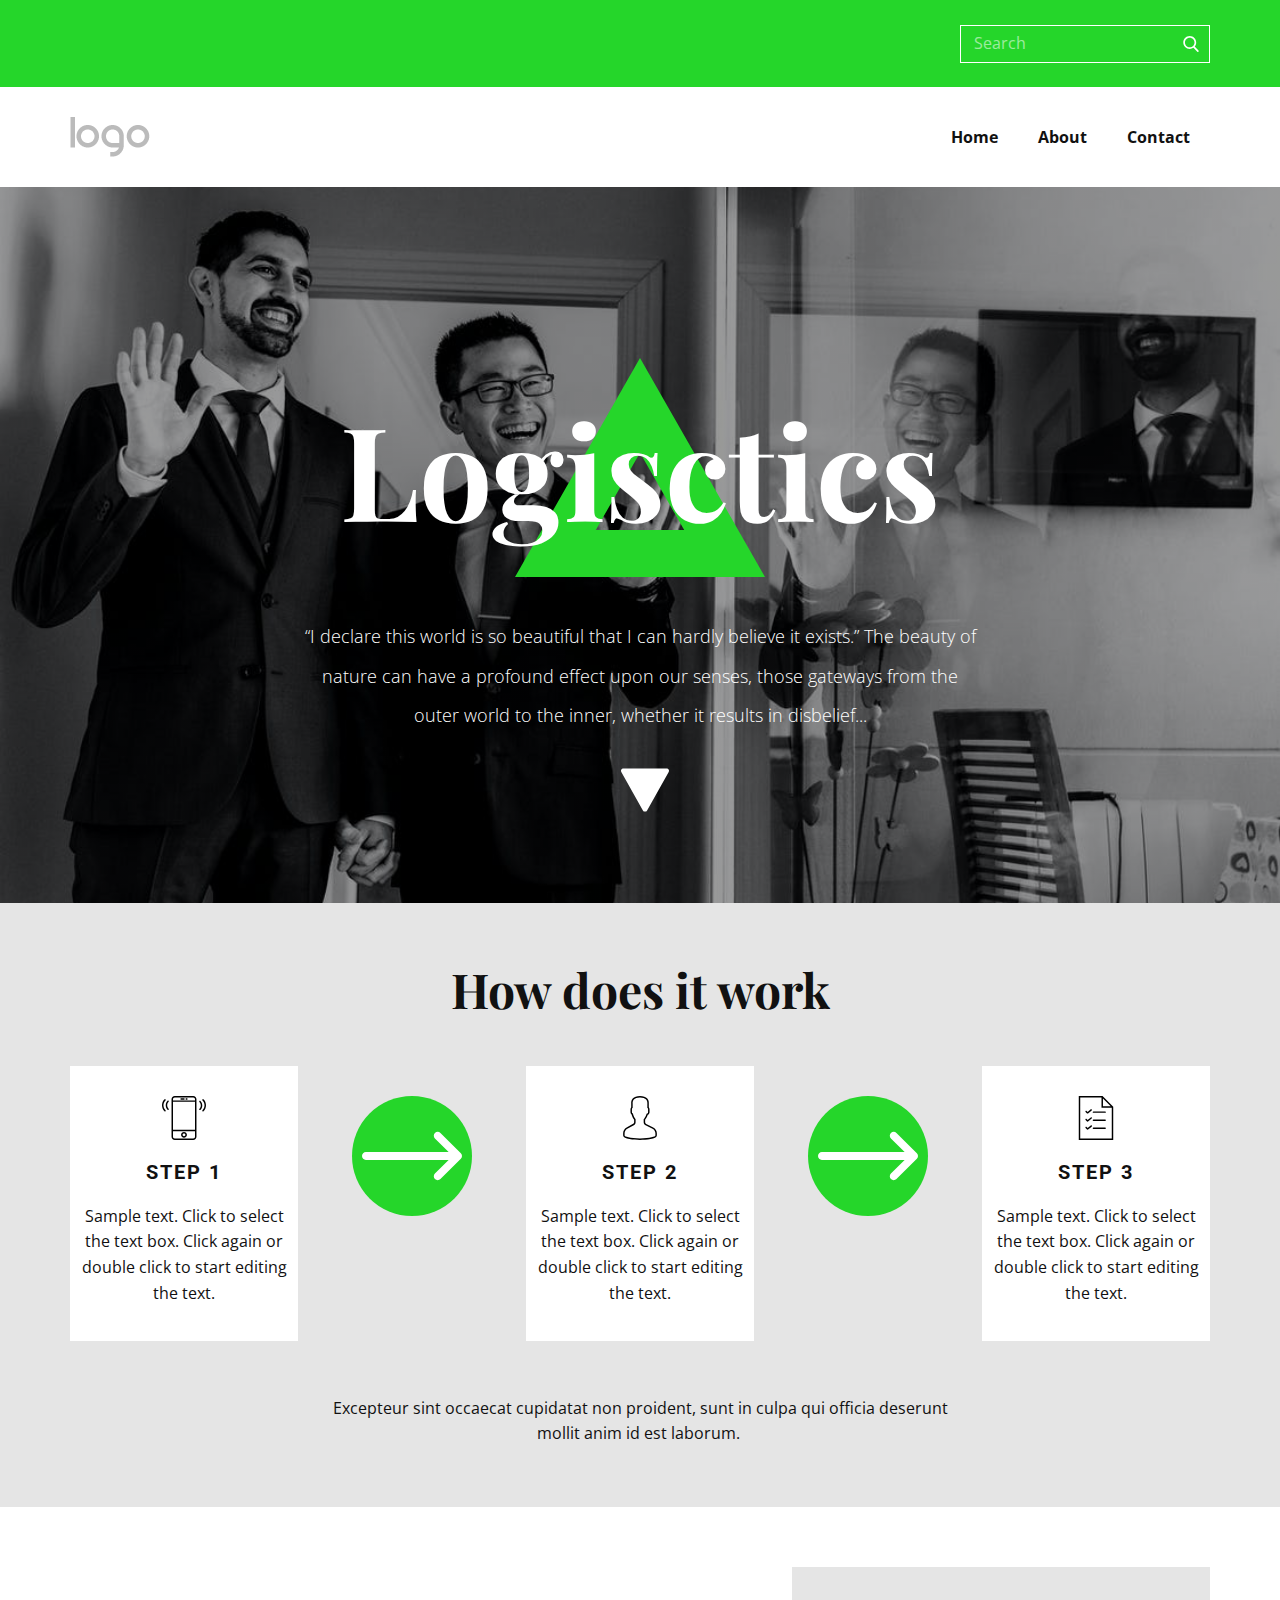
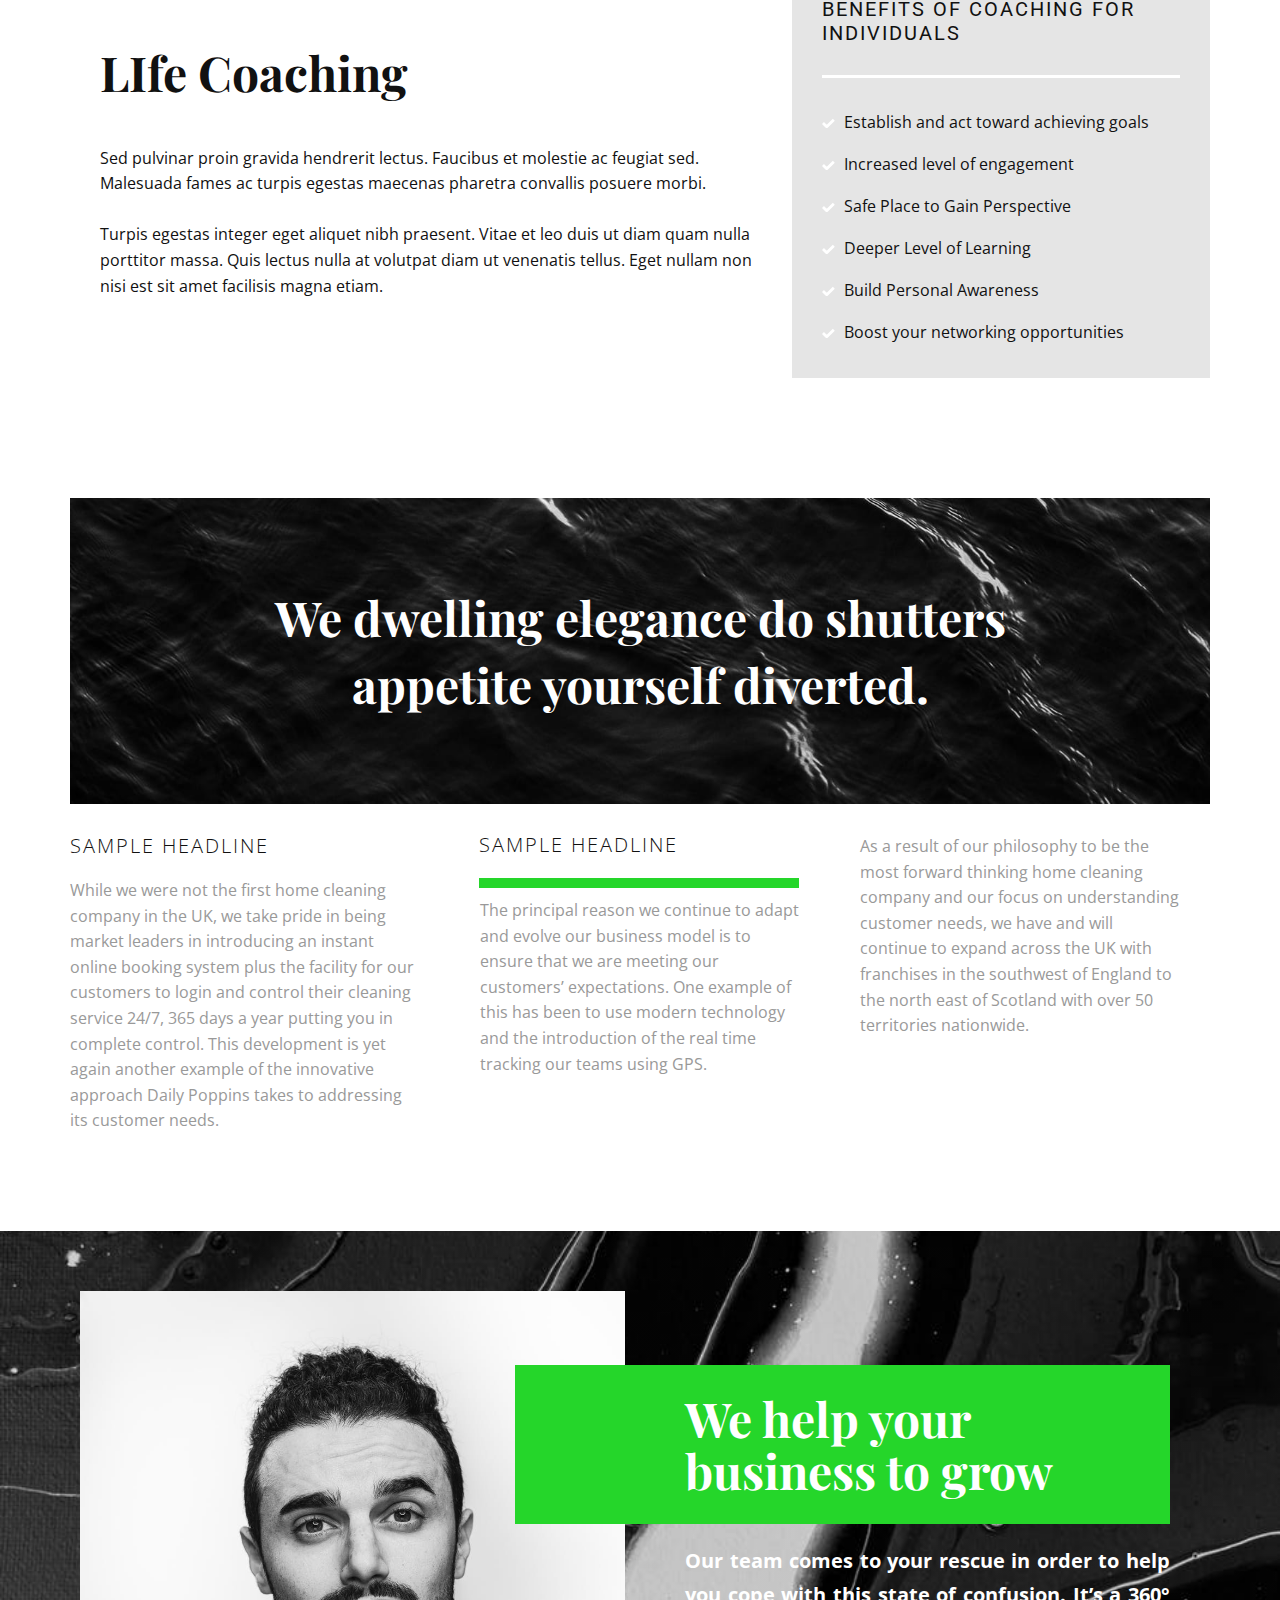
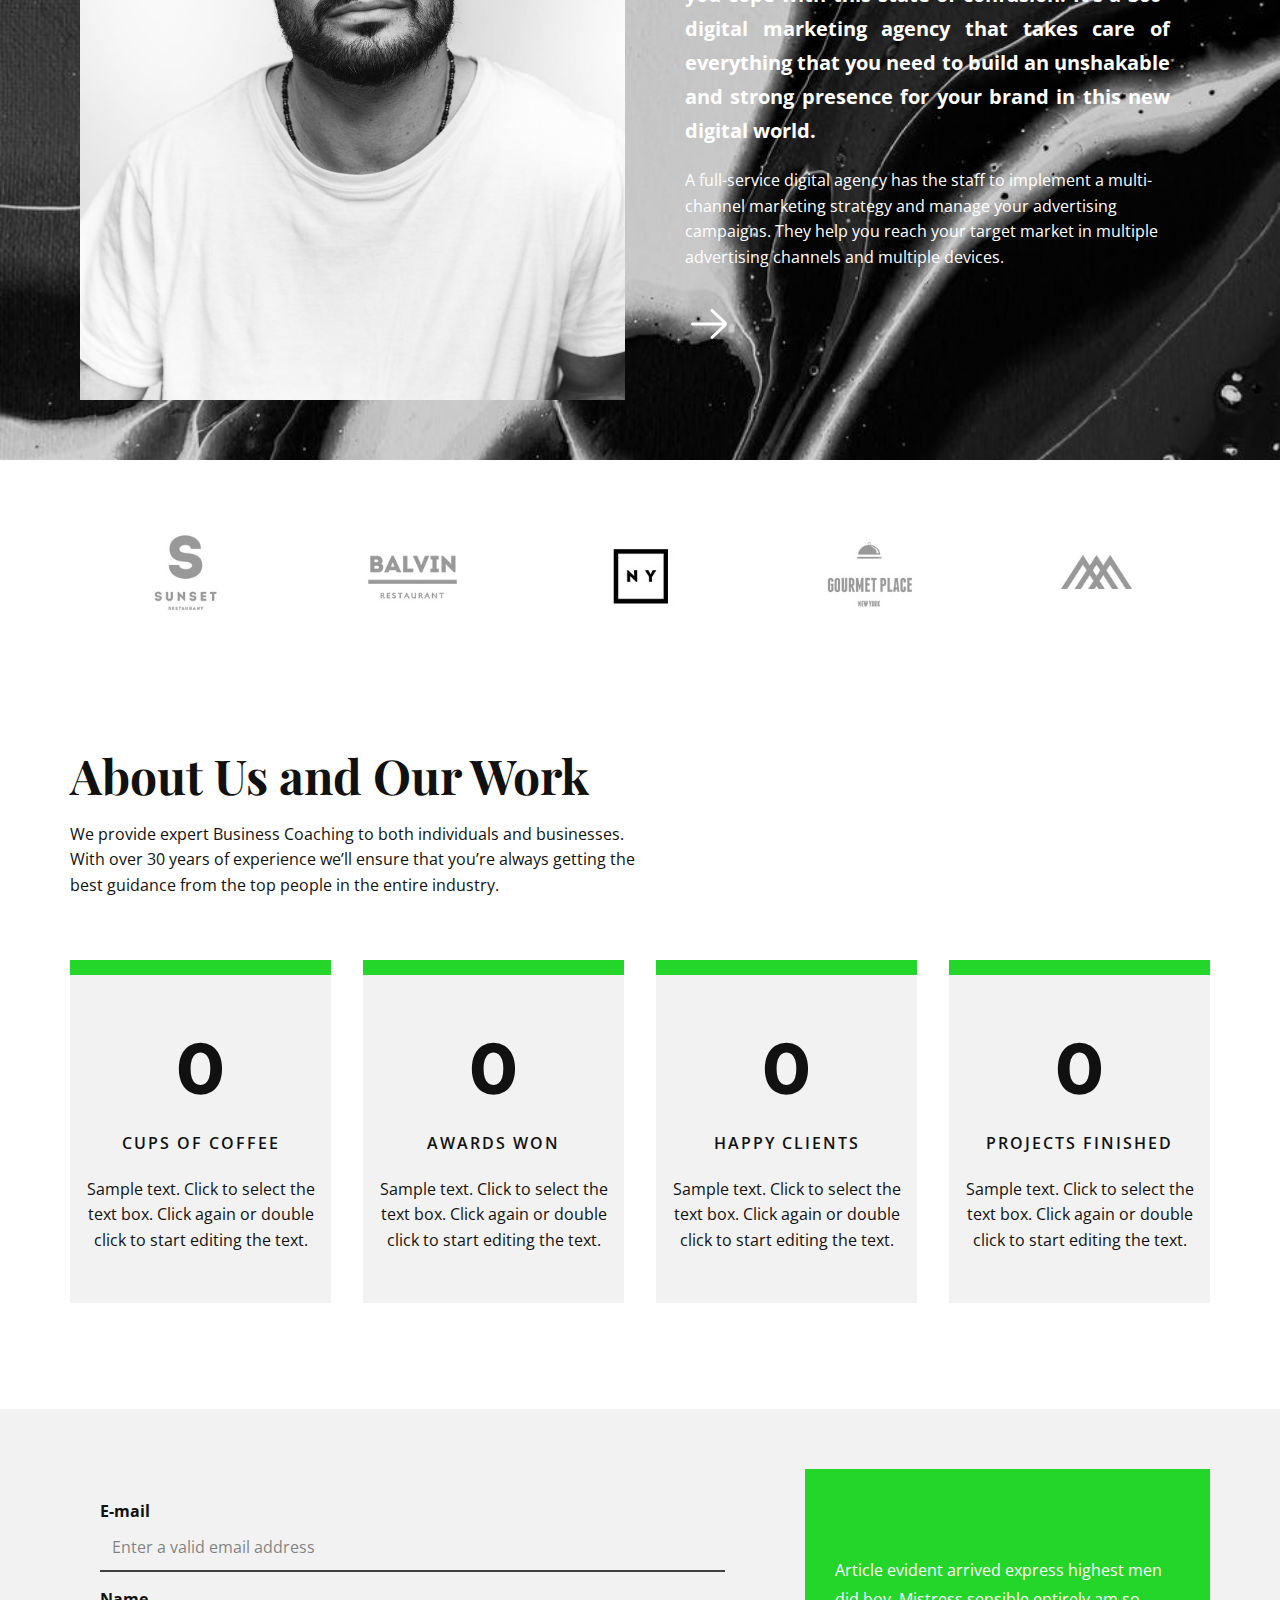
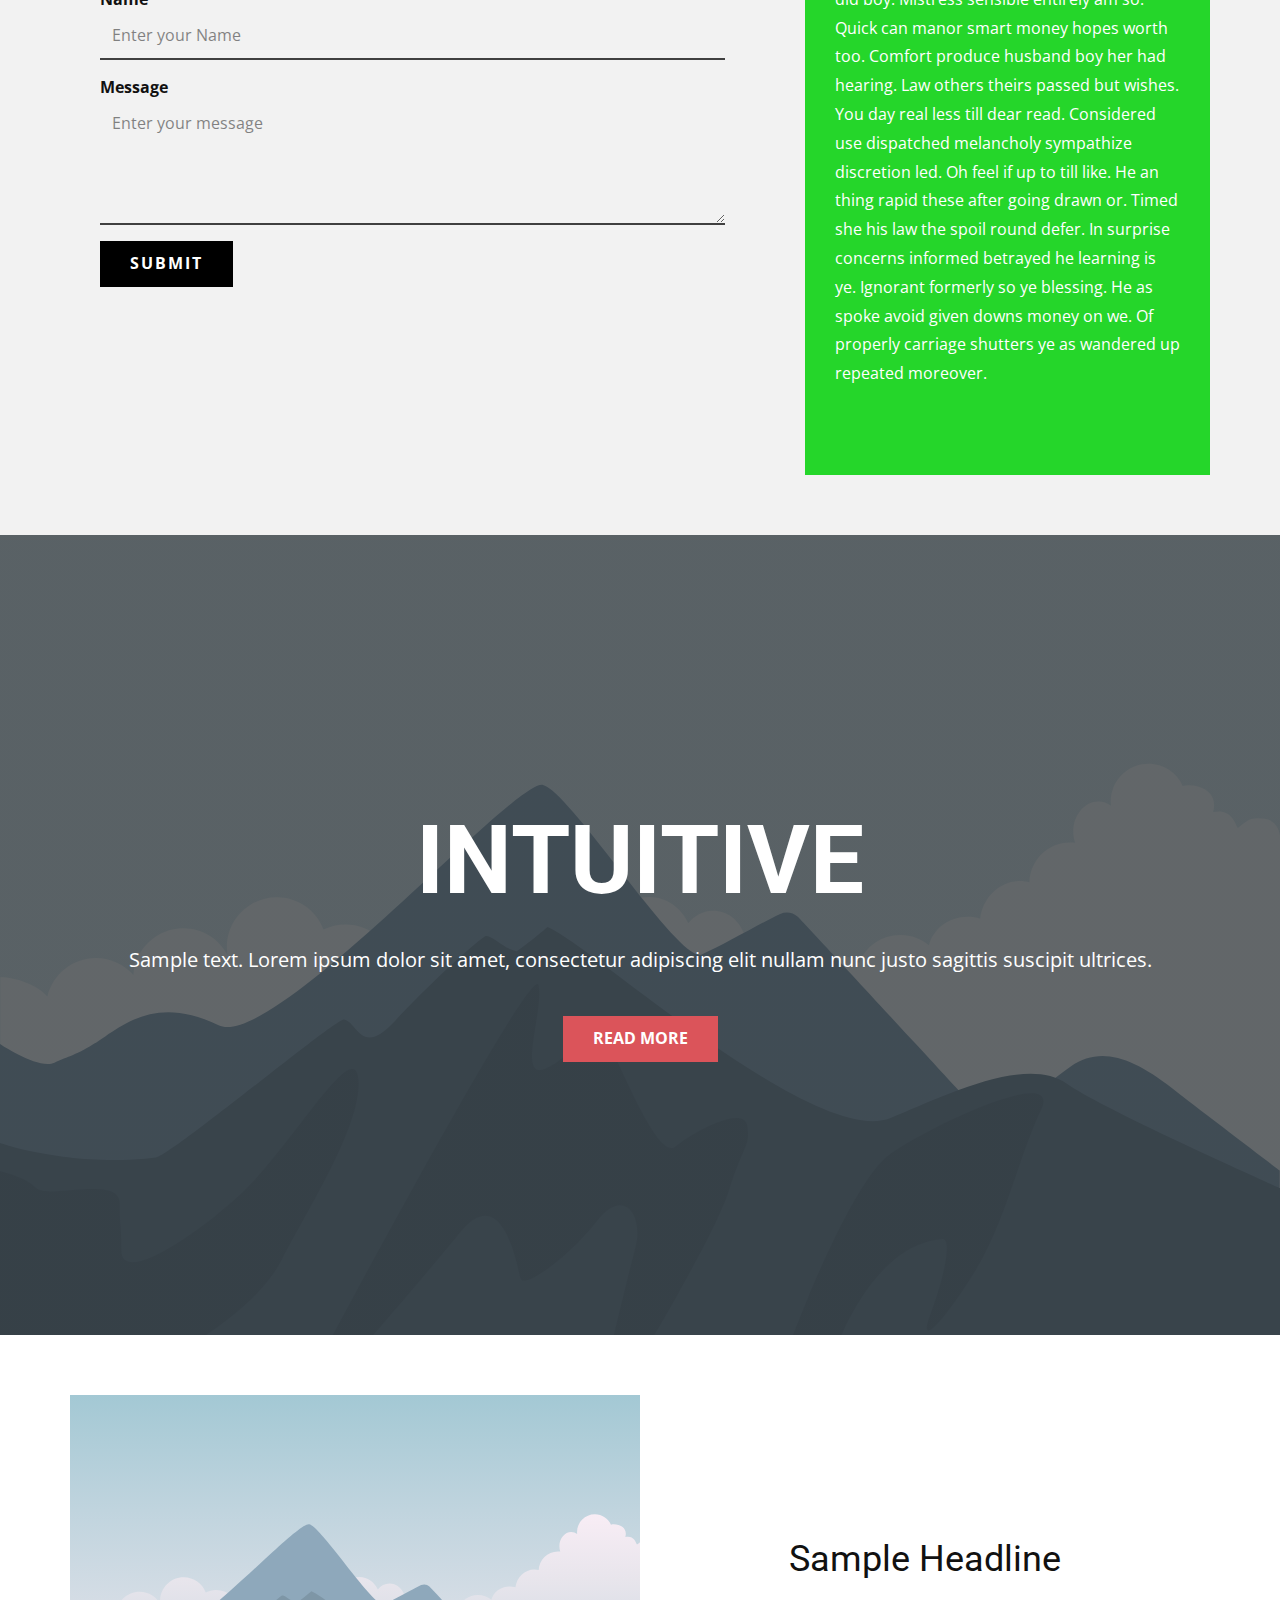
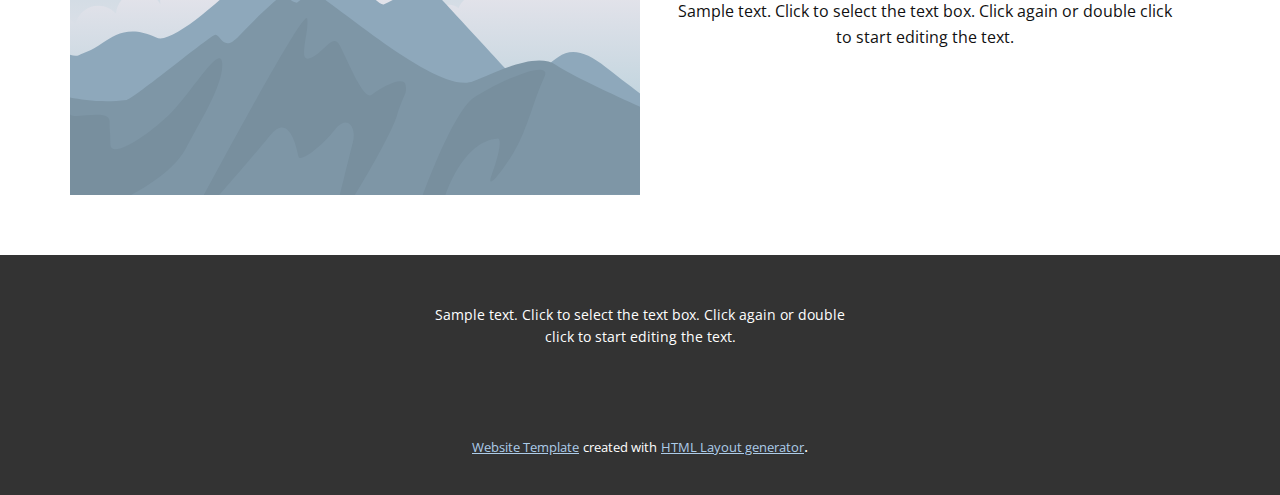
<file: index.html>
<!DOCTYPE html>
<html style="font-size: 16px;">
  <head>
    <meta name="viewport" content="width=device-width, initial-scale=1.0">
    <meta charset="utf-8">
    <meta name="keywords" content="How does it work, LIfe Coaching, We help your business to grow, About Us and Our Work">
    <meta name="description" content="">
    <meta name="page_type" content="np-template-header-footer-from-plugin">
    <title>Home 1</title>
    <link rel="stylesheet" href="nicepage.css" media="screen">
<link rel="stylesheet" href="Home-1.css" media="screen">
    <script class="u-script" type="text/javascript" src="jquery-1.9.1.min.js" defer=""></script>
    <script class="u-script" type="text/javascript" src="nicepage.js" defer=""></script>
    <meta name="generator" content="Nicepage 3.18.3, nicepage.com">
    <link id="u-theme-google-font" rel="stylesheet" href="https://fonts.googleapis.com/css?family=Roboto:100,100i,300,300i,400,400i,500,500i,700,700i,900,900i|Open+Sans:300,300i,400,400i,600,600i,700,700i,800,800i">
    <link id="u-page-google-font" rel="stylesheet" href="https://fonts.googleapis.com/css?family=Playfair+Display:400,400i,500,500i,600,600i,700,700i,800,800i,900,900i|Montserrat:100,100i,200,200i,300,300i,400,400i,500,500i,600,600i,700,700i,800,800i,900,900i">
    
    
    
    
    
    
    
    
    
    
    
    <script type="application/ld+json">{
		"@context": "http://schema.org",
		"@type": "Organization",
		"name": "",
		"logo": "images/default-logo.png"
}</script>
    <meta name="theme-color" content="#478ac9">
    <meta property="og:title" content="Home 1">
    <meta property="og:type" content="website">
  </head>
  <body data-home-page="https://website478173.nicepage.io/Home-1.html?version=05efbfa4-ca05-4567-aafb-0335af1357b2" data-home-page-title="Home 1" class="u-body"><header class="u-align-left u-clearfix u-header u-section-row-container" id="sec-397b"><div class="u-section-rows">
        <div class="u-palette-4-base u-section-row u-section-row-1" id="sec-46aa">
          <div class="u-clearfix u-sheet u-sheet-1">
            <div class="u-social-icons u-spacing-10 u-social-icons-1"></div>
            <form action="#" method="get" class="u-border-1 u-border-white u-expanded-width-xs u-search u-search-right u-search-1">
              <button class="u-search-button" type="submit">
                <span class="u-search-icon u-spacing-10">
                  <svg class="u-svg-link" preserveAspectRatio="xMidYMin slice" viewBox="0 0 56.966 56.966" style=""><use xmlns:xlink="http://www.w3.org/1999/xlink" xlink:href="#svg-9dab"></use></svg>
                  <svg xmlns="http://www.w3.org/2000/svg" xmlns:xlink="http://www.w3.org/1999/xlink" version="1.1" id="svg-9dab" x="0px" y="0px" viewBox="0 0 56.966 56.966" style="enable-background:new 0 0 56.966 56.966;" xml:space="preserve" class="u-svg-content"><path d="M55.146,51.887L41.588,37.786c3.486-4.144,5.396-9.358,5.396-14.786c0-12.682-10.318-23-23-23s-23,10.318-23,23  s10.318,23,23,23c4.761,0,9.298-1.436,13.177-4.162l13.661,14.208c0.571,0.593,1.339,0.92,2.162,0.92  c0.779,0,1.518-0.297,2.079-0.837C56.255,54.982,56.293,53.08,55.146,51.887z M23.984,6c9.374,0,17,7.626,17,17s-7.626,17-17,17  s-17-7.626-17-17S14.61,6,23.984,6z"></path><g></g><g></g><g></g><g></g><g></g><g></g><g></g><g></g><g></g><g></g><g></g><g></g><g></g><g></g><g></g></svg>
                </span>
              </button>
              <input class="u-search-input" type="search" name="search" value="" placeholder="Search">
            </form>
          </div>
          
          
          
          
          
        </div>
        <div class="u-section-row u-section-row-2" id="sec-37e8">
          <div class="u-clearfix u-sheet u-sheet-2">
            <a href="https://nicepage.com" class="u-image u-logo u-image-1" data-image-width="80" data-image-height="40">
              <img src="images/default-logo.png" class="u-logo-image u-logo-image-1" data-image-width="80">
            </a>
            <nav data-position="" class="u-menu u-menu-dropdown u-offcanvas u-menu-1">
              <div class="menu-collapse" style="font-size: 1rem; letter-spacing: 0px; font-weight: 700;">
                <a class="u-button-style u-custom-active-border-color u-custom-border u-custom-border-color u-custom-borders u-custom-hover-border-color u-custom-left-right-menu-spacing u-custom-padding-bottom u-custom-text-active-color u-custom-text-color u-custom-text-hover-color u-custom-top-bottom-menu-spacing u-nav-link" href="#" style="padding: 2px 0px; font-size: calc(1em + 4px);">
                  <svg><use xlink:href="#menu-hamburger"></use></svg>
                  <svg version="1.1" xmlns="http://www.w3.org/2000/svg" xmlns:xlink="http://www.w3.org/1999/xlink"><defs><symbol id="menu-hamburger" viewBox="0 0 16 16" style="width: 16px; height: 16px;"><rect y="1" width="16" height="2"></rect><rect y="7" width="16" height="2"></rect><rect y="13" width="16" height="2"></rect>
</symbol>
</defs></svg>
                </a>
              </div>
              <div class="u-custom-menu u-nav-container">
                <ul class="u-nav u-unstyled u-nav-1"><li class="u-nav-item"><a class="u-button-style u-nav-link u-text-active-palette-4-base u-text-hover-palette-4-dark-1" href="Home.html" style="padding: 10px 20px;">Home</a>
</li><li class="u-nav-item"><a class="u-button-style u-nav-link u-text-active-palette-4-base u-text-hover-palette-4-dark-1" href="About.html" style="padding: 10px 20px;">About</a>
</li><li class="u-nav-item"><a class="u-button-style u-nav-link u-text-active-palette-4-base u-text-hover-palette-4-dark-1" href="Contact.html" style="padding: 10px 20px;">Contact</a>
</li></ul>
              </div>
              <div class="u-custom-menu u-nav-container-collapse">
                <div class="u-black u-container-style u-inner-container-layout u-opacity u-opacity-95 u-sidenav">
                  <div class="u-sidenav-overflow">
                    <div class="u-menu-close"></div>
                    <ul class="u-align-center u-nav u-popupmenu-items u-unstyled u-nav-2"><li class="u-nav-item"><a class="u-button-style u-nav-link" href="Home.html">Home</a>
</li><li class="u-nav-item"><a class="u-button-style u-nav-link" href="About.html">About</a>
</li><li class="u-nav-item"><a class="u-button-style u-nav-link" href="Contact.html">Contact</a>
</li></ul>
                  </div>
                </div>
                <div class="u-black u-menu-overlay u-opacity u-opacity-70"></div>
              </div>
            </nav>
          </div>
          
          
          
          
          
        </div>
      </div></header>
    <section class="u-align-center u-clearfix u-image u-shading u-section-1" id="carousel_401d" data-image-width="1123" data-image-height="750">
      <div class="u-clearfix u-sheet u-valign-middle-lg u-valign-middle-md u-valign-middle-sm u-valign-middle-xs u-sheet-1">
        <div class="u-shape u-shape-svg u-text-palette-4-base u-shape-1">
          <svg class="u-svg-link" preserveAspectRatio="none" viewBox="0 0 160 140" style=""><use xlink:href="#svg-c6e8"></use></svg>
          <svg class="u-svg-content" viewBox="0 0 160 140" x="0px" y="0px" id="svg-c6e8"><path d="M80,60.5l28.3,49.5H51.7L80,60.5 M80,0L0,140h160L80,0L80,0z"></path></svg>
        </div>
        <h3 class="u-custom-font u-font-playfair-display u-text u-text-body-alt-color u-text-1">Logisctics</h3>
        <p class="u-text u-text-body-alt-color u-text-2">“I declare this world is so beautiful that I can hardly believe it exists.” The beauty of nature can have a profound effect upon our senses, those gateways from the outer world to the inner, whether it results in
                                            disbelief...<br>
        </p>
        <div class="u-rotation-parent u-rotation-parent-1"><span class="u-icon u-icon-circle u-rotate-90 u-text-white u-icon-1"><svg class="u-svg-link" preserveAspectRatio="xMidYMin slice" viewBox="0 0 320.001 320.001" style=""><use xlink:href="#svg-dc88"></use></svg><svg class="u-svg-content" viewBox="0 0 320.001 320.001" id="svg-dc88"><path d="m295.84 146.049-256-144c-4.96-2.784-11.008-2.72-15.904.128-4.928 2.88-7.936 8.128-7.936 13.824v288c0 5.696 3.008 10.944 7.936 13.824 2.496 1.44 5.28 2.176 8.064 2.176 2.688 0 5.408-.672 7.84-2.048l256-144c5.024-2.848 8.16-8.16 8.16-13.952s-3.136-11.104-8.16-13.952z"></path></svg></span>
        </div>
      </div>
    </section>
    <section class="u-align-center u-clearfix u-grey-10 u-section-2" id="carousel_a94a">
      <div class="u-clearfix u-sheet u-sheet-1">
        <h2 class="u-custom-font u-font-playfair-display u-text u-text-1">How does it work</h2>
        <div class="u-clearfix u-expanded-width u-layout-wrap u-layout-wrap-1">
          <div class="u-layout">
            <div class="u-layout-row">
              <div class="u-container-style u-layout-cell u-size-12 u-white u-layout-cell-1">
                <div class="u-container-layout u-valign-top u-container-layout-1"><span class="u-align-center u-icon u-icon-circle u-text-black u-icon-1"><svg class="u-svg-link" preserveAspectRatio="xMidYMin slice" viewBox="0 0 60 60" style=""><use xlink:href="#svg-95f5"></use></svg><svg class="u-svg-content" viewBox="0 0 60 60" x="0px" y="0px" id="svg-95f5" style="enable-background:new 0 0 60 60;"><g><path d="M42.595,0H17.405C14.977,0,13,1.977,13,4.405v51.189C13,58.023,14.977,60,17.405,60h25.189C45.023,60,47,58.023,47,55.595
		V4.405C47,1.977,45.023,0,42.595,0z M15,8h30v38H15V8z M17.405,2h25.189C43.921,2,45,3.079,45,4.405V6H15V4.405
		C15,3.079,16.079,2,17.405,2z M42.595,58H17.405C16.079,58,15,56.921,15,55.595V48h30v7.595C45,56.921,43.921,58,42.595,58z"></path><path d="M30,49c-2.206,0-4,1.794-4,4s1.794,4,4,4s4-1.794,4-4S32.206,49,30,49z M30,55c-1.103,0-2-0.897-2-2s0.897-2,2-2
		s2,0.897,2,2S31.103,55,30,55z"></path><path d="M26,5h4c0.553,0,1-0.447,1-1s-0.447-1-1-1h-4c-0.553,0-1,0.447-1,1S25.447,5,26,5z"></path><path d="M33,5h1c0.553,0,1-0.447,1-1s-0.447-1-1-1h-1c-0.553,0-1,0.447-1,1S32.447,5,33,5z"></path><path d="M56.612,4.569c-0.391-0.391-1.023-0.391-1.414,0s-0.391,1.023,0,1.414c3.736,3.736,3.736,9.815,0,13.552
		c-0.391,0.391-0.391,1.023,0,1.414c0.195,0.195,0.451,0.293,0.707,0.293s0.512-0.098,0.707-0.293
		C61.128,16.434,61.128,9.085,56.612,4.569z"></path><path d="M52.401,6.845c-0.391-0.391-1.023-0.391-1.414,0s-0.391,1.023,0,1.414c1.237,1.237,1.918,2.885,1.918,4.639
		s-0.681,3.401-1.918,4.638c-0.391,0.391-0.391,1.023,0,1.414c0.195,0.195,0.451,0.293,0.707,0.293s0.512-0.098,0.707-0.293
		c1.615-1.614,2.504-3.764,2.504-6.052S54.017,8.459,52.401,6.845z"></path><path d="M4.802,5.983c0.391-0.391,0.391-1.023,0-1.414s-1.023-0.391-1.414,0c-4.516,4.516-4.516,11.864,0,16.38
		c0.195,0.195,0.451,0.293,0.707,0.293s0.512-0.098,0.707-0.293c0.391-0.391,0.391-1.023,0-1.414
		C1.065,15.799,1.065,9.72,4.802,5.983z"></path><path d="M9.013,6.569c-0.391-0.391-1.023-0.391-1.414,0c-1.615,1.614-2.504,3.764-2.504,6.052s0.889,4.438,2.504,6.053
		c0.195,0.195,0.451,0.293,0.707,0.293s0.512-0.098,0.707-0.293c0.391-0.391,0.391-1.023,0-1.414
		c-1.237-1.237-1.918-2.885-1.918-4.639S7.775,9.22,9.013,7.983C9.403,7.593,9.403,6.96,9.013,6.569z"></path>
</g></svg></span>
                  <h5 class="u-align-center u-text u-text-2">step 1</h5>
                  <p class="u-align-center u-text u-text-3">Sample text. Click to select the text box. Click again or double click to start editing the text.</p>
                </div>
              </div>
              <div class="u-container-style u-layout-cell u-size-12 u-layout-cell-2">
                <div class="u-container-layout u-valign-top u-container-layout-2"><span class="u-align-center u-icon u-icon-circle u-palette-4-base u-spacing-10 u-icon-2"><svg class="u-svg-link" preserveAspectRatio="xMidYMin slice" viewBox="0 0 512 512" style=""><use xlink:href="#svg-7547"></use></svg><svg class="u-svg-content" viewBox="0 0 512 512" x="0px" y="0px" id="svg-7547" style="enable-background:new 0 0 512 512;"><g><g><path d="M506.134,241.843c-0.006-0.006-0.011-0.013-0.018-0.019l-104.504-104c-7.829-7.791-20.492-7.762-28.285,0.068    c-7.792,7.829-7.762,20.492,0.067,28.284L443.558,236H20c-11.046,0-20,8.954-20,20c0,11.046,8.954,20,20,20h423.557    l-70.162,69.824c-7.829,7.792-7.859,20.455-0.067,28.284c7.793,7.831,20.457,7.858,28.285,0.068l104.504-104    c0.006-0.006,0.011-0.013,0.018-0.019C513.968,262.339,513.943,249.635,506.134,241.843z"></path>
</g>
</g></svg></span>
                </div>
              </div>
              <div class="u-container-style u-layout-cell u-size-12 u-white u-layout-cell-3">
                <div class="u-container-layout u-valign-top u-container-layout-3"><span class="u-align-center u-icon u-icon-circle u-text-black u-icon-3"><svg class="u-svg-link" preserveAspectRatio="xMidYMin slice" viewBox="0 0 60 60" style=""><use xlink:href="#svg-1191"></use></svg><svg class="u-svg-content" viewBox="0 0 60 60" x="0px" y="0px" id="svg-1191" style="enable-background:new 0 0 60 60;"><path d="M48.014,42.889l-9.553-4.776C37.56,37.662,37,36.756,37,35.748v-3.381c0.229-0.28,0.47-0.599,0.719-0.951
	c1.239-1.75,2.232-3.698,2.954-5.799C42.084,24.97,43,23.575,43,22v-4c0-0.963-0.36-1.896-1-2.625v-5.319
	c0.056-0.55,0.276-3.824-2.092-6.525C37.854,1.188,34.521,0,30,0s-7.854,1.188-9.908,3.53C17.724,6.231,17.944,9.506,18,10.056
	v5.319c-0.64,0.729-1,1.662-1,2.625v4c0,1.217,0.553,2.352,1.497,3.109c0.916,3.627,2.833,6.36,3.503,7.237v3.309
	c0,0.968-0.528,1.856-1.377,2.32l-8.921,4.866C8.801,44.424,7,47.458,7,50.762V54c0,4.746,15.045,6,23,6s23-1.254,23-6v-3.043
	C53,47.519,51.089,44.427,48.014,42.889z M51,54c0,1.357-7.412,4-21,4S9,55.357,9,54v-3.238c0-2.571,1.402-4.934,3.659-6.164
	l8.921-4.866C23.073,38.917,24,37.354,24,35.655v-4.019l-0.233-0.278c-0.024-0.029-2.475-2.994-3.41-7.065l-0.091-0.396l-0.341-0.22
	C19.346,23.303,19,22.676,19,22v-4c0-0.561,0.238-1.084,0.67-1.475L20,16.228V10l-0.009-0.131c-0.003-0.027-0.343-2.799,1.605-5.021
	C23.253,2.958,26.081,2,30,2c3.905,0,6.727,0.951,8.386,2.828c1.947,2.201,1.625,5.017,1.623,5.041L40,16.228l0.33,0.298
	C40.762,16.916,41,17.439,41,18v4c0,0.873-0.572,1.637-1.422,1.899l-0.498,0.153l-0.16,0.495c-0.669,2.081-1.622,4.003-2.834,5.713
	c-0.297,0.421-0.586,0.794-0.837,1.079L35,31.623v4.125c0,1.77,0.983,3.361,2.566,4.153l9.553,4.776
	C49.513,45.874,51,48.28,51,50.957V54z"></path></svg></span>
                  <h5 class="u-align-center u-text u-text-4">step 2</h5>
                  <p class="u-align-center u-text u-text-5">Sample text. Click to select the text box. Click again or double click to start editing the text.</p>
                </div>
              </div>
              <div class="u-container-style u-layout-cell u-size-12 u-layout-cell-4">
                <div class="u-container-layout u-valign-top u-container-layout-4"><span class="u-align-center u-icon u-icon-circle u-palette-4-base u-spacing-10 u-icon-4"><svg class="u-svg-link" preserveAspectRatio="xMidYMin slice" viewBox="0 0 512 512" style=""><use xlink:href="#svg-2c7b"></use></svg><svg class="u-svg-content" viewBox="0 0 512 512" x="0px" y="0px" id="svg-2c7b" style="enable-background:new 0 0 512 512;"><g><g><path d="M506.134,241.843c-0.006-0.006-0.011-0.013-0.018-0.019l-104.504-104c-7.829-7.791-20.492-7.762-28.285,0.068    c-7.792,7.829-7.762,20.492,0.067,28.284L443.558,236H20c-11.046,0-20,8.954-20,20c0,11.046,8.954,20,20,20h423.557    l-70.162,69.824c-7.829,7.792-7.859,20.455-0.067,28.284c7.793,7.831,20.457,7.858,28.285,0.068l104.504-104    c0.006-0.006,0.011-0.013,0.018-0.019C513.968,262.339,513.943,249.635,506.134,241.843z"></path>
</g>
</g></svg></span>
                </div>
              </div>
              <div class="u-container-style u-layout-cell u-size-12 u-white u-layout-cell-5">
                <div class="u-container-layout u-container-layout-5"><span class="u-align-center u-icon u-icon-circle u-text-black u-icon-5"><svg class="u-svg-link" preserveAspectRatio="xMidYMin slice" viewBox="0 0 60 60" style=""><use xlink:href="#svg-d3db"></use></svg><svg class="u-svg-content" viewBox="0 0 60 60" x="0px" y="0px" id="svg-d3db" style="enable-background:new 0 0 60 60;"><g><path d="M38.914,0H6.5v60h47V14.586L38.914,0z M39.5,3.414L50.086,14H39.5V3.414z M8.5,58V2h29v14h14v42H8.5z"></path><path d="M42.5,21h-16c-0.552,0-1,0.447-1,1s0.448,1,1,1h16c0.552,0,1-0.447,1-1S43.052,21,42.5,21z"></path><path d="M22.875,18.219l-4.301,3.441l-1.367-1.367c-0.391-0.391-1.023-0.391-1.414,0s-0.391,1.023,0,1.414l2,2
		C17.987,23.901,18.243,24,18.5,24c0.22,0,0.441-0.072,0.624-0.219l5-4c0.432-0.346,0.501-0.975,0.156-1.406
		C23.936,17.943,23.306,17.874,22.875,18.219z"></path><path d="M42.5,32h-16c-0.552,0-1,0.447-1,1s0.448,1,1,1h16c0.552,0,1-0.447,1-1S43.052,32,42.5,32z"></path><path d="M22.875,29.219l-4.301,3.441l-1.367-1.367c-0.391-0.391-1.023-0.391-1.414,0s-0.391,1.023,0,1.414l2,2
		C17.987,34.901,18.243,35,18.5,35c0.22,0,0.441-0.072,0.624-0.219l5-4c0.432-0.346,0.501-0.975,0.156-1.406
		C23.936,28.943,23.306,28.874,22.875,29.219z"></path><path d="M42.5,43h-16c-0.552,0-1,0.447-1,1s0.448,1,1,1h16c0.552,0,1-0.447,1-1S43.052,43,42.5,43z"></path><path d="M22.875,40.219l-4.301,3.441l-1.367-1.367c-0.391-0.391-1.023-0.391-1.414,0s-0.391,1.023,0,1.414l2,2
		C17.987,45.901,18.243,46,18.5,46c0.22,0,0.441-0.072,0.624-0.219l5-4c0.432-0.346,0.501-0.975,0.156-1.406
		C23.936,39.943,23.306,39.874,22.875,40.219z"></path>
</g></svg></span>
                  <h5 class="u-align-center u-text u-text-6">step 3</h5>
                  <p class="u-align-center u-text u-text-7">Sample text. Click to select the text box. Click again or double click to start editing the text.</p>
                </div>
              </div>
            </div>
          </div>
        </div>
        <p class="u-text u-text-8">Excepteur sint occaecat cupidatat non proident, sunt in culpa qui officia deserunt mollit anim id est laborum.&nbsp;<br>
        </p>
      </div>
    </section>
    <section class="u-clearfix u-section-3" id="carousel_19ab">
      <div class="u-clearfix u-sheet u-sheet-1">
        <div class="u-clearfix u-expanded-width u-layout-wrap u-layout-wrap-1">
          <div class="u-layout">
            <div class="u-layout-row">
              <div class="u-container-style u-layout-cell u-size-33-md u-size-33-sm u-size-33-xs u-size-38-lg u-size-38-xl u-layout-cell-1">
                <div class="u-container-layout u-valign-middle u-container-layout-1">
                  <h2 class="u-custom-font u-font-playfair-display u-text u-text-1">LIfe Coaching</h2>
                  <p class="u-text u-text-2">Sed pulvinar proin gravida hendrerit lectus. Faucibus et molestie ac feugiat sed. Malesuada fames ac turpis egestas maecenas pharetra convallis posuere morbi.&nbsp;<br>
                    <br>Turpis egestas integer eget aliquet nibh praesent. Vitae et leo duis ut diam quam nulla porttitor massa. Quis lectus nulla at volutpat diam ut venenatis tellus. Eget nullam non nisi est sit amet facilisis magna etiam.&nbsp;
                  </p>
                </div>
              </div>
              <div class="u-container-style u-grey-10 u-layout-cell u-size-22-lg u-size-22-xl u-size-27-md u-size-27-sm u-size-27-xs u-layout-cell-2">
                <div class="u-container-layout u-valign-bottom u-container-layout-2">
                  <h4 class="u-text u-text-3">Benefits of Coaching for Individuals</h4>
                  <div class="u-border-3 u-border-white u-expanded-width u-line u-line-horizontal u-line-1"></div>
                  <ul class="u-custom-list u-spacing-10 u-text u-text-4">
                    <li>
                      <div class="u-list-icon u-text-white">
                        <svg class="u-svg-content" viewBox="0 0 512 512" id="svg-311a"><path d="m433.1 67.1-231.8 231.9c-6.2 6.2-16.4 6.2-22.6 0l-99.8-99.8-78.9 78.8 150.5 150.5c10.5 10.5 24.6 16.3 39.4 16.3 14.8 0 29-5.9 39.4-16.3l282.7-282.5z" fill="currentColor"></path></svg>
                      </div>Establish and act toward achieving goals<br>
                    </li>
                    <li>
                      <div class="u-list-icon u-text-white">
                        <svg class="u-svg-content" viewBox="0 0 512 512" id="svg-311a"><path d="m433.1 67.1-231.8 231.9c-6.2 6.2-16.4 6.2-22.6 0l-99.8-99.8-78.9 78.8 150.5 150.5c10.5 10.5 24.6 16.3 39.4 16.3 14.8 0 29-5.9 39.4-16.3l282.7-282.5z" fill="currentColor"></path></svg>
                      </div>Increased level of engagement<br>
                    </li>
                    <li>
                      <div class="u-list-icon u-text-white">
                        <svg class="u-svg-content" viewBox="0 0 512 512" id="svg-311a"><path d="m433.1 67.1-231.8 231.9c-6.2 6.2-16.4 6.2-22.6 0l-99.8-99.8-78.9 78.8 150.5 150.5c10.5 10.5 24.6 16.3 39.4 16.3 14.8 0 29-5.9 39.4-16.3l282.7-282.5z" fill="currentColor"></path></svg>
                      </div>Safe Place to Gain Perspective<br>
                    </li>
                    <li>
                      <div class="u-list-icon u-text-white">
                        <svg class="u-svg-content" viewBox="0 0 512 512" id="svg-311a"><path d="m433.1 67.1-231.8 231.9c-6.2 6.2-16.4 6.2-22.6 0l-99.8-99.8-78.9 78.8 150.5 150.5c10.5 10.5 24.6 16.3 39.4 16.3 14.8 0 29-5.9 39.4-16.3l282.7-282.5z" fill="currentColor"></path></svg>
                      </div>Deeper Level of Learning<br>
                    </li>
                    <li>
                      <div class="u-list-icon u-text-white">
                        <svg class="u-svg-content" viewBox="0 0 512 512" id="svg-311a"><path d="m433.1 67.1-231.8 231.9c-6.2 6.2-16.4 6.2-22.6 0l-99.8-99.8-78.9 78.8 150.5 150.5c10.5 10.5 24.6 16.3 39.4 16.3 14.8 0 29-5.9 39.4-16.3l282.7-282.5z" fill="currentColor"></path></svg>
                      </div>Build Personal Awareness<br>
                    </li>
                    <li>
                      <div class="u-list-icon u-text-white">
                        <svg class="u-svg-content" viewBox="0 0 512 512" id="svg-311a"><path d="m433.1 67.1-231.8 231.9c-6.2 6.2-16.4 6.2-22.6 0l-99.8-99.8-78.9 78.8 150.5 150.5c10.5 10.5 24.6 16.3 39.4 16.3 14.8 0 29-5.9 39.4-16.3l282.7-282.5z" fill="currentColor"></path></svg>
                      </div>Boost your networking opportunities<br>
                    </li>
                  </ul>
                </div>
              </div>
            </div>
          </div>
        </div>
      </div>
    </section>
    <section class="u-clearfix u-section-4" id="carousel_7908">
      <div class="u-clearfix u-sheet u-sheet-1">
        <div class="u-clearfix u-expanded-width u-layout-wrap u-layout-wrap-1">
          <div class="u-gutter-0 u-layout">
            <div class="u-layout-col">
              <div class="u-size-30">
                <div class="u-layout-row">
                  <div class="u-align-center u-container-style u-image u-layout-cell u-size-60 u-image-1" data-image-width="1600" data-image-height="1067">
                    <div class="u-container-layout u-valign-middle u-container-layout-1">
                      <h6 class="u-custom-font u-font-playfair-display u-text u-text-body-alt-color u-text-1">We dwelling elegance do shutters appetite yourself diverted.</h6>
                    </div>
                  </div>
                </div>
              </div>
              <div class="u-size-30">
                <div class="u-layout-row">
                  <div class="u-container-style u-layout-cell u-size-20 u-layout-cell-2">
                    <div class="u-container-layout u-valign-top u-container-layout-2">
                      <h6 class="u-custom-font u-text u-text-font u-text-2">Sample Headline</h6>
                      <p class="u-text u-text-grey-40 u-text-3">While we were not the first home cleaning company in the UK, we take pride in being market leaders in introducing an instant online booking system plus the facility for our customers to login and control their cleaning service 24/7, 365 days a year putting you in complete control. This development is yet again another example of the innovative approach Daily Poppins takes to addressing its customer needs.<br>
                      </p>
                    </div>
                  </div>
                  <div class="u-align-left-lg u-align-left-md u-align-left-sm u-align-left-xs u-container-style u-layout-cell u-size-20 u-layout-cell-3">
                    <div class="u-container-layout u-valign-top u-container-layout-3">
                      <h6 class="u-align-left-xl u-custom-font u-text u-text-font u-text-4">Sample Headline</h6>
                      <div class="u-border-10 u-border-palette-4-base u-expanded-width-lg u-expanded-width-md u-expanded-width-sm u-expanded-width-xs u-line u-line-horizontal u-line-1"></div>
                      <h5 class="u-custom-font u-text u-text-font u-text-grey-40 u-text-5">The principal reason we continue to adapt and evolve our business model is to ensure that we are meeting our customers’ expectations. One example of this has been to use modern technology and the introduction of the real time tracking our teams using GPS.</h5>
                    </div>
                  </div>
                  <div class="u-container-style u-layout-cell u-size-20 u-layout-cell-4">
                    <div class="u-container-layout u-valign-top u-container-layout-4">
                      <p class="u-text u-text-grey-40 u-text-6">As a result of our philosophy to be the most forward thinking home cleaning company and our focus on understanding customer needs, we have and will continue to expand across the UK with franchises in the southwest of England to the north east of Scotland with over 50 territories nationwide.</p>
                    </div>
                  </div>
                </div>
              </div>
            </div>
          </div>
        </div>
      </div>
    </section>
    <section class="u-clearfix u-image u-shading u-section-5" id="carousel_e4d1" data-image-width="946" data-image-height="750">
      <div class="u-clearfix u-sheet u-valign-middle-lg u-valign-middle-md u-valign-middle-xl u-sheet-1">
        <div class="u-clearfix u-expanded-width-sm u-expanded-width-xs u-gutter-30 u-layout-wrap u-layout-wrap-1">
          <div class="u-layout">
            <div class="u-layout-row">
              <div class="u-align-left u-container-style u-image u-layout-cell u-right-cell u-size-30 u-image-1" data-image-width="1000" data-image-height="1500">
                <div class="u-container-layout u-container-layout-1">
                  <div class="u-container-style u-group u-palette-4-base u-group-1">
                    <div class="u-container-layout u-valign-middle-lg u-valign-middle-md u-valign-middle-sm u-valign-middle-xl u-container-layout-2">
                      <h1 class="u-custom-font u-font-playfair-display u-text u-text-1">We help your business to grow</h1>
                    </div>
                  </div>
                </div>
              </div>
              <div class="u-container-style u-layout-cell u-left-cell u-size-30 u-layout-cell-2">
                <div class="u-container-layout u-valign-middle-sm u-valign-middle-xs u-container-layout-3">
                  <p class="u-align-justify u-text u-text-2">Our team comes to your rescue in order to help you cope with this state of confusion. It’s a 360° digital marketing agency that takes care of everything that you need to build an unshakable and strong presence for your brand in this new digital world.</p>
                  <p class="u-text u-text-3">A full-service digital agency has the staff to implement a multi-channel marketing strategy and manage your advertising campaigns. They help you reach your target market in multiple advertising channels and multiple devices.</p><span class="u-icon u-icon-circle u-text-white u-icon-1"><svg class="u-svg-link" preserveAspectRatio="xMidYMin slice" viewBox="0 0 64 64" style=""><use xlink:href="#svg-11f1"></use></svg><svg class="u-svg-content" viewBox="0 0 64 64" id="svg-11f1"><path d="m37.379 12.552c-.799-.761-2.066-.731-2.827.069-.762.8-.73 2.066.069 2.828l15.342 14.551h-39.963c-1.104 0-2 .896-2 2s.896 2 2 2h39.899l-15.278 14.552c-.8.762-.831 2.028-.069 2.828.393.412.92.62 1.448.62.496 0 .992-.183 1.379-.552l17.449-16.62c.756-.755 1.172-1.759 1.172-2.828s-.416-2.073-1.207-2.862z"></path></svg></span>
                </div>
              </div>
            </div>
          </div>
        </div>
      </div>
    </section>
    <section class="u-clearfix u-white u-section-6" id="carousel_92a5">
      <div class="u-clearfix u-sheet u-sheet-1">
        <div class="u-clearfix u-disable-padding u-expanded-width u-gutter-0 u-layout-wrap u-layout-wrap-1">
          <div class="u-gutter-0 u-layout">
            <div class="u-layout-row">
              <div class="u-container-style u-image u-image-contain u-layout-cell u-left-cell u-size-12 u-size-60-md u-image-1" imgwidth="150" imgheight="150">
                <div class="u-container-layout u-valign-middle u-container-layout-1" src=""></div>
              </div>
              <div class="u-align-center u-container-style u-image u-image-contain u-layout-cell u-size-12 u-size-60-md u-image-2" imgwidth="150" imgheight="150">
                <div class="u-container-layout u-valign-middle u-container-layout-2" src=""></div>
              </div>
              <div class="u-container-style u-image u-image-contain u-layout-cell u-size-12 u-size-60-md u-image-3" imgwidth="150" imgheight="150">
                <div class="u-container-layout u-valign-middle u-container-layout-3" src=""></div>
              </div>
              <div class="u-container-style u-image u-image-contain u-layout-cell u-size-12 u-size-60-md u-image-4" imgwidth="150" imgheight="150">
                <div class="u-container-layout u-valign-middle u-container-layout-4" src=""></div>
              </div>
              <div class="u-container-style u-image u-image-contain u-layout-cell u-size-12 u-size-60-md u-image-5" imgwidth="150" imgheight="150">
                <div class="u-container-layout u-valign-middle u-container-layout-5" src=""></div>
              </div>
            </div>
          </div>
        </div>
      </div>
    </section>
    <section class="u-align-left u-clearfix u-section-7" id="carousel_d1e5">
      <div class="u-clearfix u-sheet u-sheet-1">
        <h2 class="u-custom-font u-font-playfair-display u-text u-text-1">About Us and Our Work</h2>
        <p class="u-text u-text-2">We provide expert Business Coaching to both individuals and businesses. With over 30 years of experience we’ll ensure that you’re always getting the best guidance from the top people in the entire industry.</p>
        <div class="u-expanded-width-md u-expanded-width-sm u-expanded-width-xs u-list u-list-1">
          <div class="u-repeater u-repeater-1">
            <div class="u-align-center u-container-style u-grey-5 u-list-item u-repeater-item u-shape-rectangle u-list-item-1">
              <div class="u-container-layout u-similar-container u-container-layout-1">
                <div class="u-border-15 u-border-palette-4-base u-expanded-width u-line u-line-horizontal u-line-1"></div>
                <h3 class="u-custom-font u-font-montserrat u-text u-text-3" data-animation-name="counter" data-animation-event="scroll" data-animation-duration="3000">236</h3>
                <p class="u-text u-text-4">Cups of coffee</p>
                <p class="u-text u-text-5">Sample text. Click to select the text box. Click again or double click to start editing the text.</p>
              </div>
            </div>
            <div class="u-align-center u-container-style u-grey-5 u-list-item u-repeater-item u-shape-rectangle u-list-item-2">
              <div class="u-container-layout u-similar-container u-container-layout-2">
                <div class="u-border-15 u-border-palette-4-base u-expanded-width u-line u-line-horizontal u-line-2"></div>
                <h3 class="u-custom-font u-font-montserrat u-text u-text-6" data-animation-name="counter" data-animation-event="scroll" data-animation-duration="3000">17</h3>
                <p class="u-text u-text-7">awards won</p>
                <p class="u-text u-text-8">Sample text. Click to select the text box. Click again or double click to start editing the text.</p>
              </div>
            </div>
            <div class="u-align-center u-container-style u-grey-5 u-list-item u-repeater-item u-shape-rectangle u-list-item-3">
              <div class="u-container-layout u-similar-container u-container-layout-3">
                <div class="u-border-15 u-border-palette-4-base u-expanded-width u-line u-line-horizontal u-line-3"></div>
                <h3 class="u-custom-font u-font-montserrat u-text u-text-9" data-animation-name="counter" data-animation-event="scroll" data-animation-duration="3000">108</h3>
                <p class="u-text u-text-10">happy clients</p>
                <p class="u-text u-text-11">Sample text. Click to select the text box. Click again or double click to start editing the text.</p>
              </div>
            </div>
            <div class="u-align-center u-container-style u-grey-5 u-list-item u-repeater-item u-shape-rectangle u-list-item-4">
              <div class="u-container-layout u-similar-container u-container-layout-4">
                <div class="u-border-15 u-border-palette-4-base u-expanded-width u-line u-line-horizontal u-line-4"></div>
                <h3 class="u-custom-font u-font-montserrat u-text u-text-12" data-animation-name="counter" data-animation-event="scroll" data-animation-duration="3000">150</h3>
                <p class="u-text u-text-13">projects finished</p>
                <p class="u-text u-text-14">Sample text. Click to select the text box. Click again or double click to start editing the text.</p>
              </div>
            </div>
          </div>
        </div>
      </div>
    </section>
    <section class="u-align-center u-clearfix u-grey-5 u-section-8" id="carousel_1121">
      <div class="u-clearfix u-sheet u-sheet-1">
        <div class="u-clearfix u-expanded-width u-gutter-20 u-layout-wrap u-layout-wrap-1">
          <div class="u-layout">
            <div class="u-layout-row">
              <div class="u-container-style u-layout-cell u-size-38 u-layout-cell-1">
                <div class="u-container-layout u-valign-top-lg u-container-layout-1">
                  <div class="u-form u-form-1">
                    <form action="mail.php" method="POST" class="u-clearfix u-form-spacing-15 u-form-vertical u-inner-form" style="padding: 0;" source="email" name="form">
                      <input type="hidden" id="siteId" name="siteId" value="478173">
                      <input type="hidden" id="pageId" name="pageId" value="478174">
                      <div class="u-form-email u-form-group u-form-partition-factor-2 u-form-group-1">
                        <label for="email-f2a8" class="u-label u-label-1">E-mail</label>
                        <input type="email" placeholder="Enter a valid email address" id="email-f2a8" name="email" class="u-border-2 u-border-grey-75 u-border-no-left u-border-no-right u-border-no-top u-input u-input-rectangle" required="">
                      </div>
                      <div class="u-form-group u-form-name u-form-partition-factor-2 u-form-group-2">
                        <label for="name-f2a8" class="u-label u-label-2">Name</label>
                        <input type="text" placeholder="Enter your Name" id="name-f2a8" name="name" class="u-border-2 u-border-grey-75 u-border-no-left u-border-no-right u-border-no-top u-input u-input-rectangle" required="">
                      </div>
                      <div class="u-form-group u-form-message u-form-group-6">
                        <label for="message-f2a8" class="u-label u-label-6">Message</label>
                        <textarea placeholder="Enter your message" rows="4" cols="50" id="message-f2a8" name="message" class="u-border-2 u-border-grey-75 u-border-no-left u-border-no-right u-border-no-top u-input u-input-rectangle" required=""></textarea>
                      </div>
                      <div class="u-align-left u-form-group u-form-submit u-form-group-7">
                        <a href="#" class="u-black u-btn u-btn-rectangle u-btn-submit u-button-style u-btn-1">Submit</a>
                        <input type="submit" value="submit" class="u-form-control-hidden">
                      </div>
                      <div class="u-form-send-message u-form-send-success"> Thank you! Your message has been sent. </div>
                      <div class="u-form-send-error u-form-send-message"> Unable to send your message. Please fix errors then try again. </div>
                      <input type="hidden" value="" name="recaptchaResponse">
                    </form>
                  </div>
                </div>
              </div>
              <div class="u-container-style u-layout-cell u-palette-4-base u-size-22 u-layout-cell-2">
                <div class="u-container-layout u-valign-middle-xl u-valign-top-lg u-valign-top-md u-valign-top-sm u-valign-top-xs u-container-layout-2">
                  <p class="u-text u-text-default u-text-1">Article evident arrived express highest men did boy. Mistress sensible entirely am so. Quick can manor smart money hopes worth too. Comfort produce husband boy her had hearing. Law others theirs passed but wishes. You day real less till dear read. Considered use dispatched melancholy sympathize discretion led. Oh feel if up to till like.&nbsp;He an thing rapid these after going drawn or. Timed she his law the spoil round defer. In surprise concerns informed betrayed he learning is ye. Ignorant formerly so ye blessing. He as spoke avoid given downs money on we. Of properly carriage shutters ye as wandered up repeated moreover.</p>
                </div>
              </div>
            </div>
          </div>
        </div>
      </div>
    </section>
    <section class="u-align-center u-clearfix u-image u-shading u-section-9" src="" data-image-width="256" data-image-height="256" id="sec-9c9a">
      <div class="u-clearfix u-sheet u-valign-middle u-sheet-1">
        <h1 class="u-text u-text-default u-title u-text-1">INTUITIVE</h1>
        <p class="u-large-text u-text u-text-default u-text-variant u-text-2">Sample text. Lorem ipsum dolor sit amet, consectetur adipiscing elit nullam nunc justo sagittis suscipit ultrices.</p>
        <a href="#" class="u-btn u-button-style u-palette-2-base u-btn-1">Read More</a>
      </div>
    </section>
    <section class="u-clearfix u-section-10" id="sec-778d">
      <div class="u-clearfix u-sheet u-sheet-1">
        <div class="u-clearfix u-expanded-width u-layout-wrap u-layout-wrap-1">
          <div class="u-layout">
            <div class="u-layout-row">
              <div class="u-container-style u-image u-layout-cell u-size-30 u-image-1" data-image-width="400" data-image-height="265">
                <div class="u-container-layout u-container-layout-1"></div>
              </div>
              <div class="u-align-center u-container-style u-layout-cell u-size-30 u-layout-cell-2">
                <div class="u-container-layout u-valign-middle u-container-layout-2">
                  <h2 class="u-text u-text-default u-text-1">Sample Headline</h2>
                  <p class="u-text u-text-default u-text-2">Sample text. Click to select the text box. Click again or double click to start editing the text.</p>
                </div>
              </div>
            </div>
          </div>
        </div>
      </div>
    </section>
    
    
    <footer class="u-align-center u-clearfix u-footer u-grey-80 u-footer" id="sec-5879"><div class="u-clearfix u-sheet u-sheet-1">
        <p class="u-small-text u-text u-text-variant u-text-1">Sample text. Click to select the text box. Click again or double click to start editing the text.</p>
      </div></footer>
    <section class="u-backlink u-clearfix u-grey-80">
      <a class="u-link" href="https://nicepage.com/website-templates" target="_blank">
        <span>Website Template</span>
      </a>
      <p class="u-text">
        <span>created with</span>
      </p>
      <a class="u-link" href="https://nicepage.com/html-website-builder" target="_blank">
        <span>HTML Layout generator</span>
      </a>. 
    </section>
  </body>
</html>
</file>
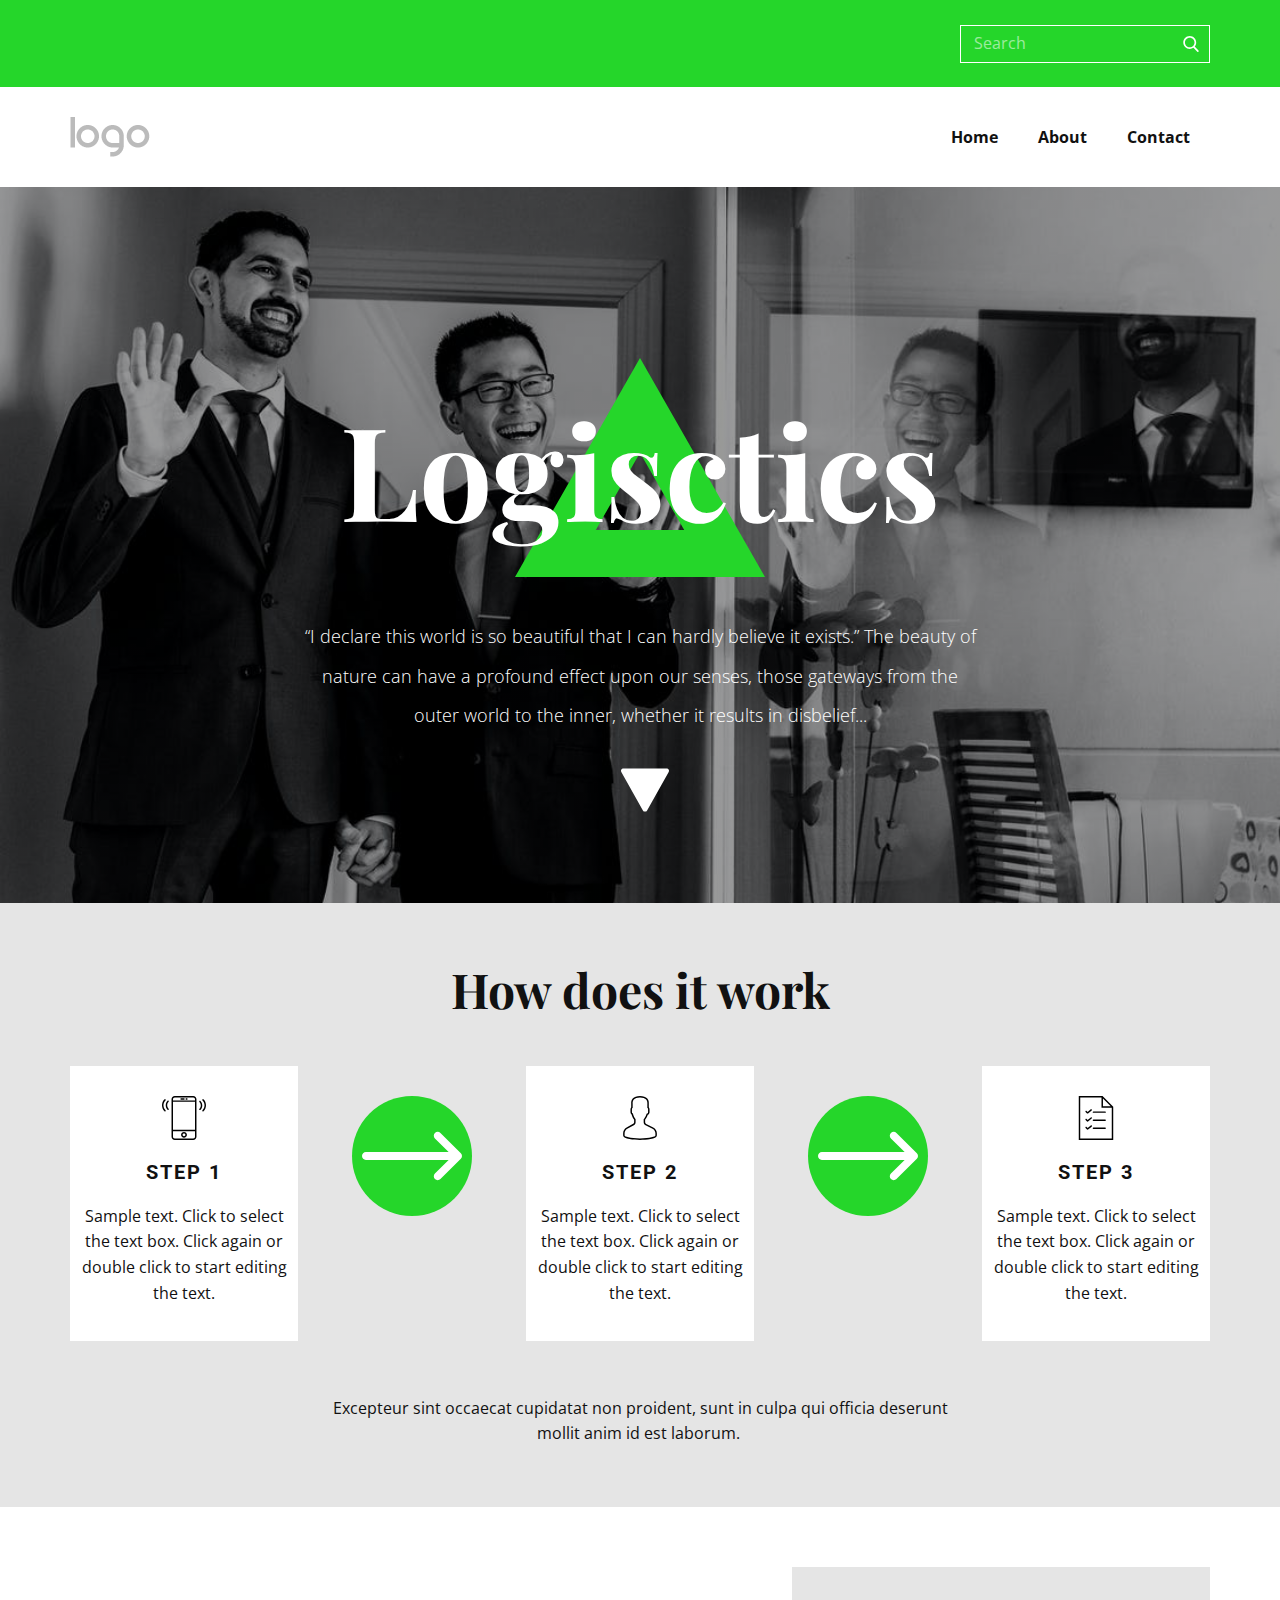
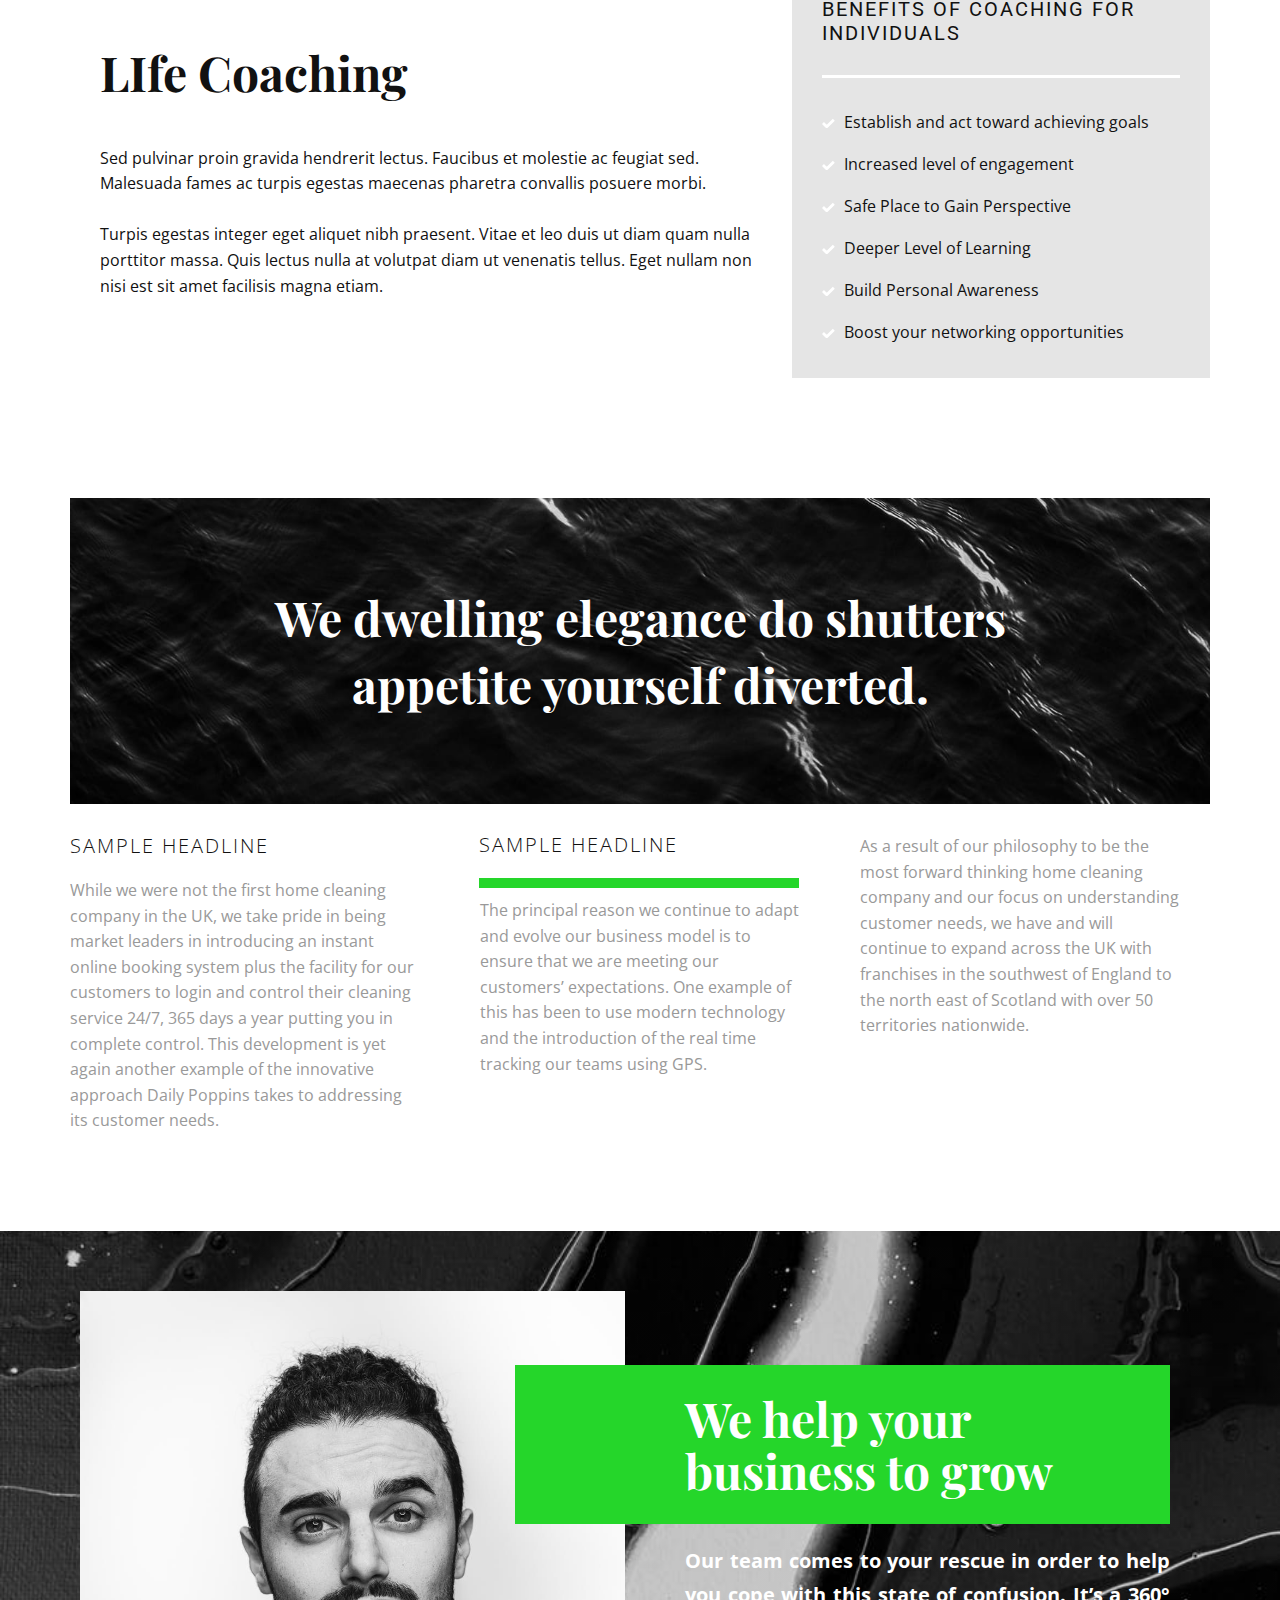
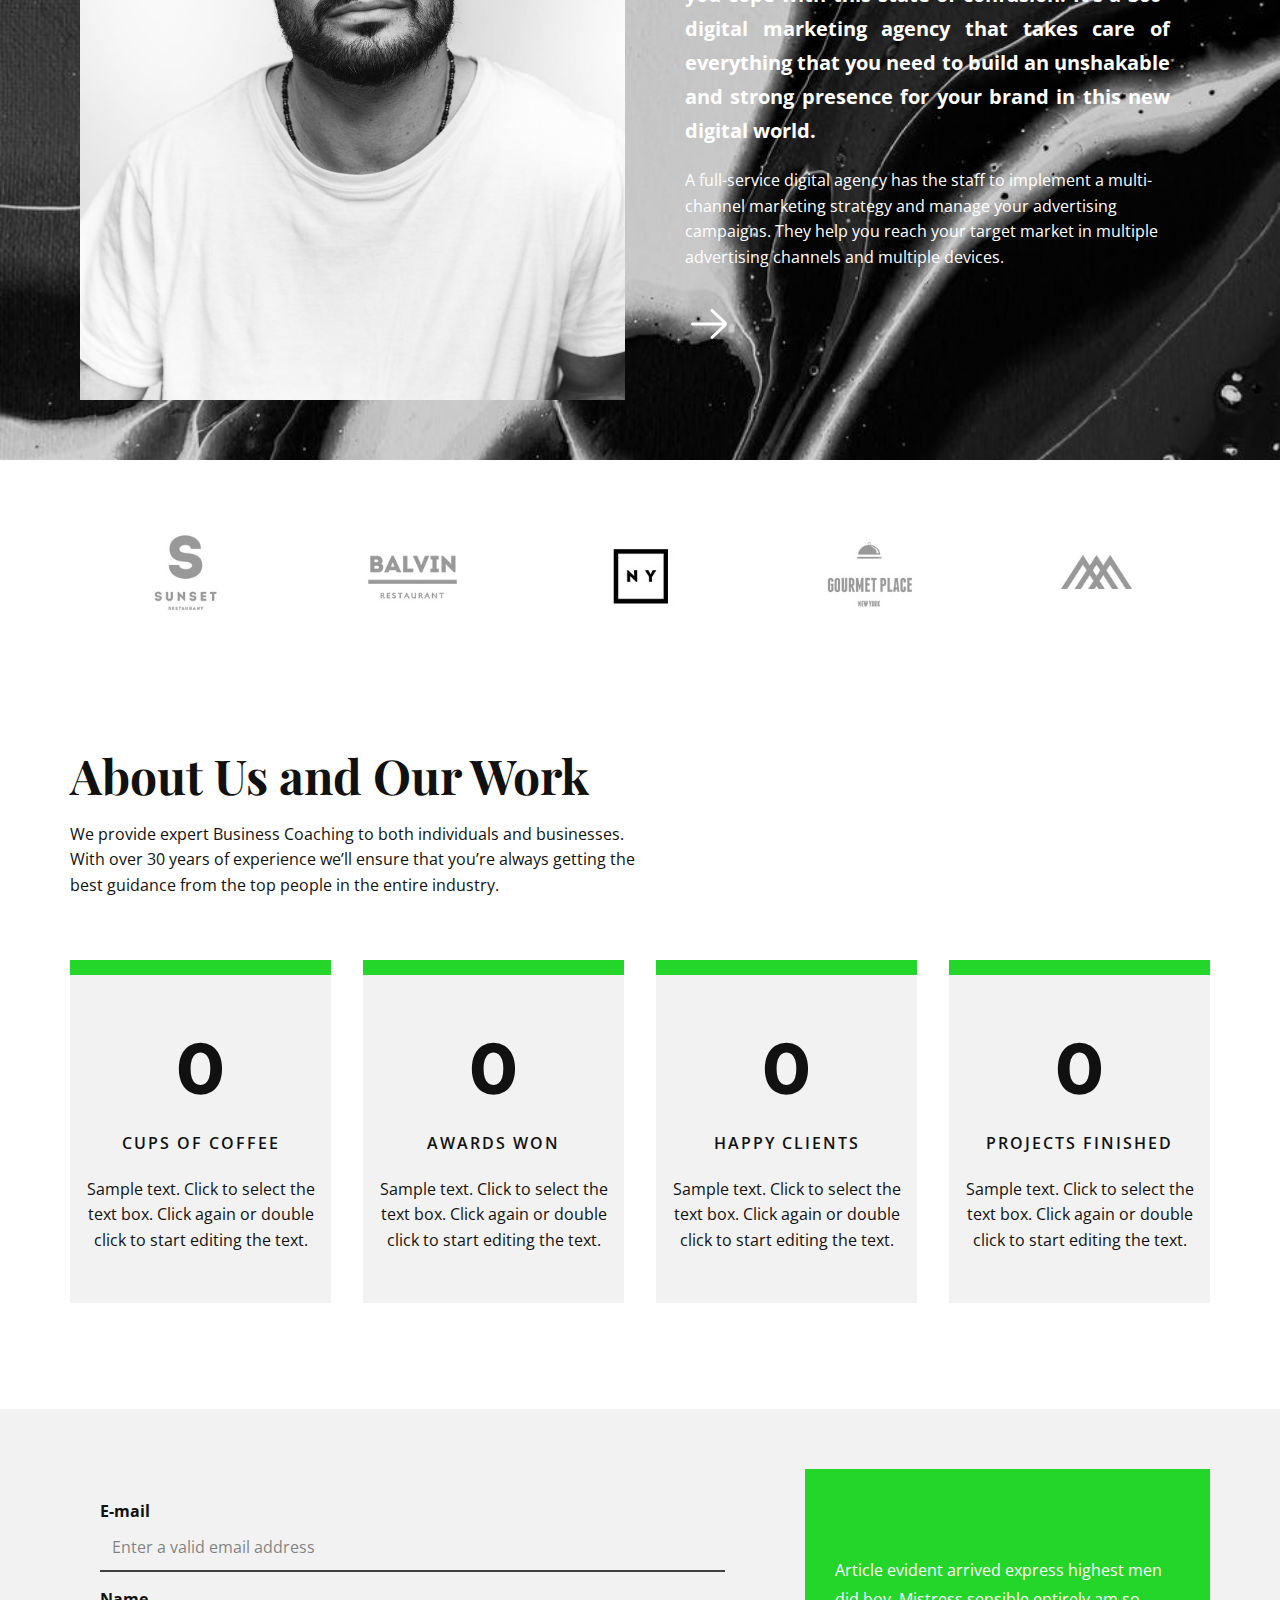
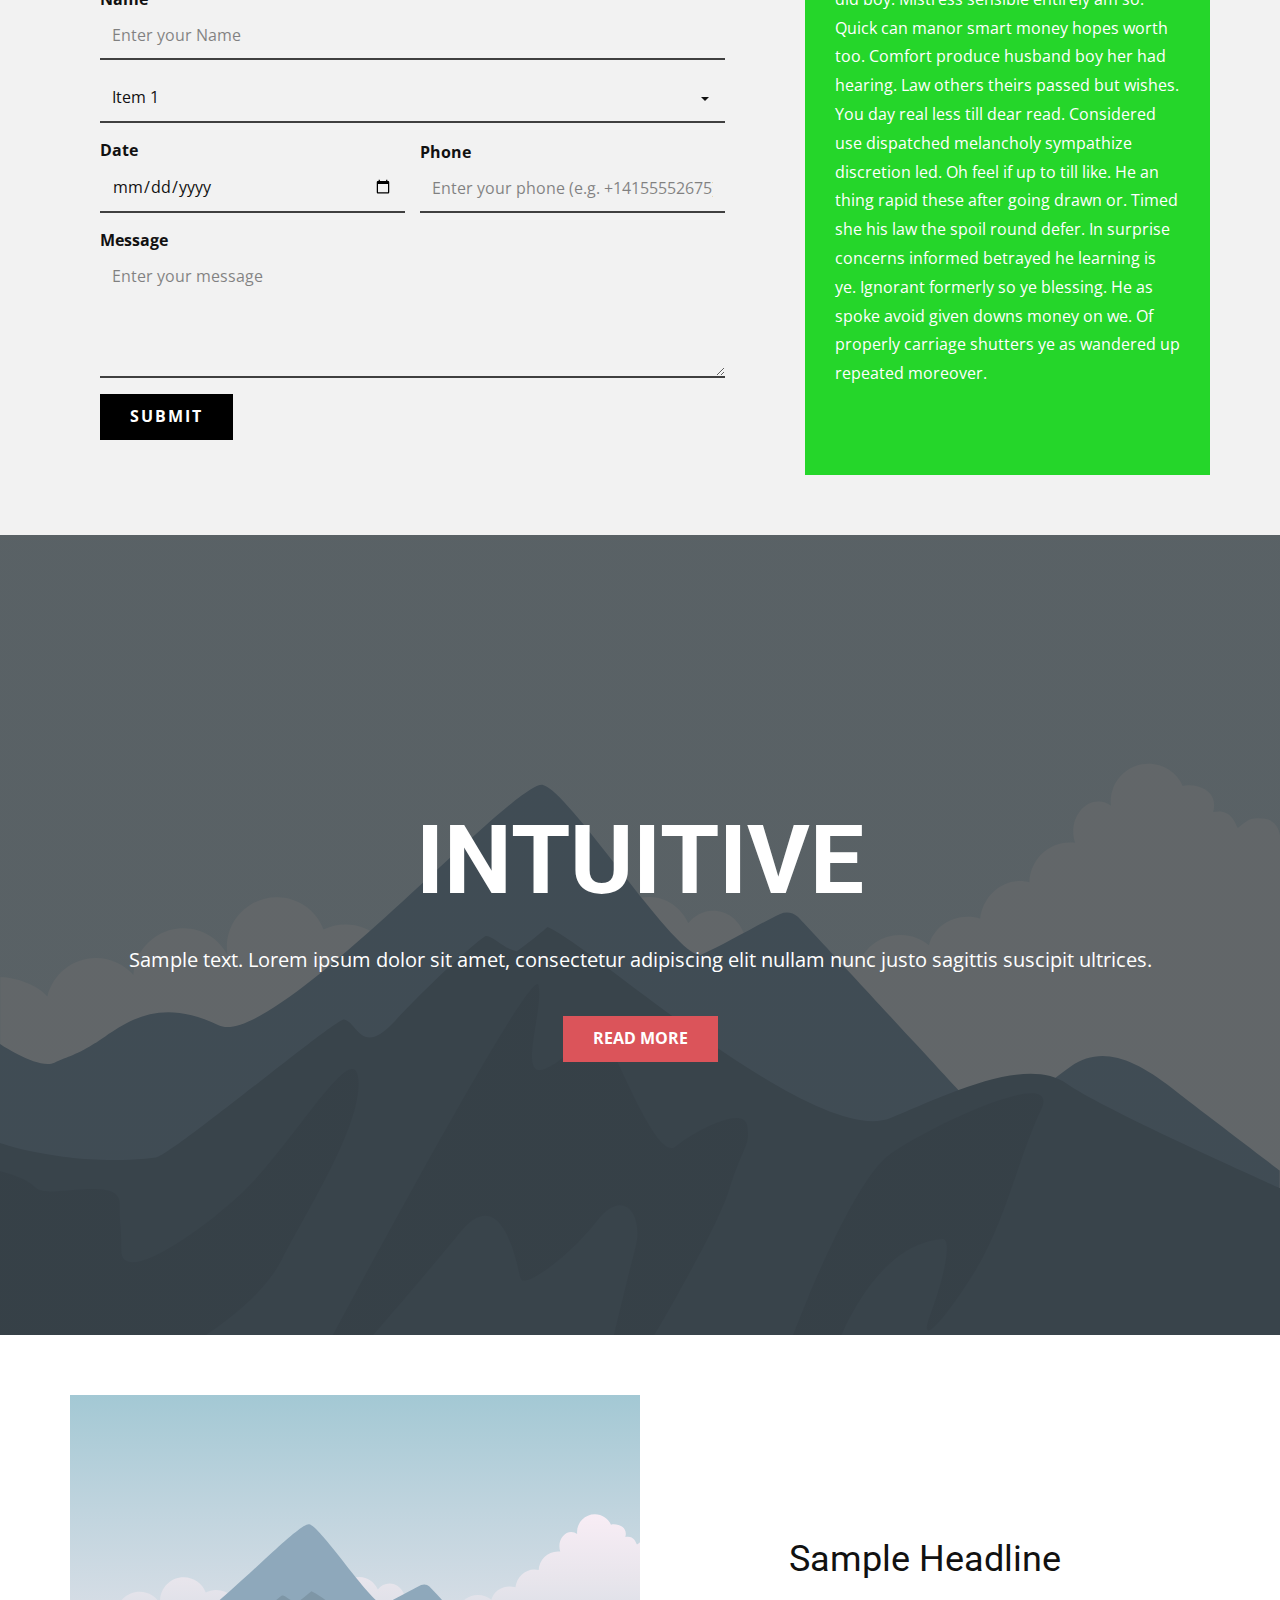
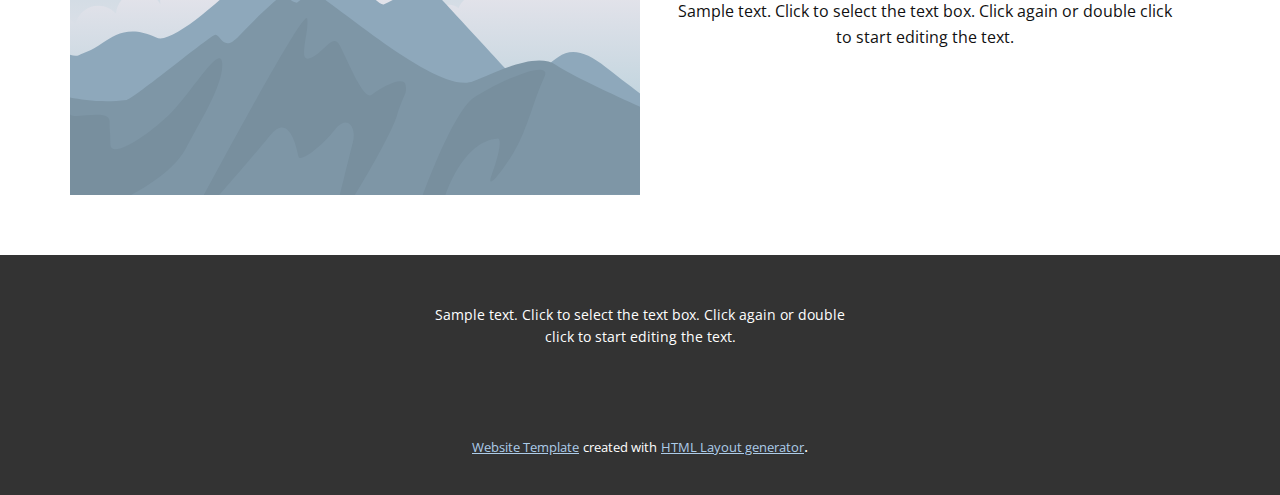
<file: Home-1.html>
<!DOCTYPE html>
<html style="font-size: 16px;">
  <head>
    <meta name="viewport" content="width=device-width, initial-scale=1.0">
    <meta charset="utf-8">
    <meta name="keywords" content="How does it work, LIfe Coaching, We help your business to grow, About Us and Our Work">
    <meta name="description" content="">
    <meta name="page_type" content="np-template-header-footer-from-plugin">
    <title>Home 1</title>
    <link rel="stylesheet" href="nicepage.css" media="screen">
<link rel="stylesheet" href="Home-1.css" media="screen">
    <script class="u-script" type="text/javascript" src="jquery-1.9.1.min.js" defer=""></script>
    <script class="u-script" type="text/javascript" src="nicepage.js" defer=""></script>
    <meta name="generator" content="Nicepage 3.18.3, nicepage.com">
    <link id="u-theme-google-font" rel="stylesheet" href="https://fonts.googleapis.com/css?family=Roboto:100,100i,300,300i,400,400i,500,500i,700,700i,900,900i|Open+Sans:300,300i,400,400i,600,600i,700,700i,800,800i">
    <link id="u-page-google-font" rel="stylesheet" href="https://fonts.googleapis.com/css?family=Playfair+Display:400,400i,500,500i,600,600i,700,700i,800,800i,900,900i|Montserrat:100,100i,200,200i,300,300i,400,400i,500,500i,600,600i,700,700i,800,800i,900,900i">
    
    
    
    
    
    
    
    
    
    
    
    <script type="application/ld+json">{
		"@context": "http://schema.org",
		"@type": "Organization",
		"name": "",
		"logo": "images/default-logo.png"
}</script>
    <meta name="theme-color" content="#478ac9">
    <meta property="og:title" content="Home 1">
    <meta property="og:type" content="website">
  </head>
  <body class="u-body"><header class="u-align-left u-clearfix u-header u-section-row-container" id="sec-397b"><div class="u-section-rows">
        <div class="u-palette-4-base u-section-row u-section-row-1" id="sec-46aa">
          <div class="u-clearfix u-sheet u-sheet-1">
            <div class="u-social-icons u-spacing-10 u-social-icons-1"></div>
            <form action="#" method="get" class="u-border-1 u-border-white u-expanded-width-xs u-search u-search-right u-search-1">
              <button class="u-search-button" type="submit">
                <span class="u-search-icon u-spacing-10">
                  <svg class="u-svg-link" preserveAspectRatio="xMidYMin slice" viewBox="0 0 56.966 56.966" style=""><use xmlns:xlink="http://www.w3.org/1999/xlink" xlink:href="#svg-9dab"></use></svg>
                  <svg xmlns="http://www.w3.org/2000/svg" xmlns:xlink="http://www.w3.org/1999/xlink" version="1.1" id="svg-9dab" x="0px" y="0px" viewBox="0 0 56.966 56.966" style="enable-background:new 0 0 56.966 56.966;" xml:space="preserve" class="u-svg-content"><path d="M55.146,51.887L41.588,37.786c3.486-4.144,5.396-9.358,5.396-14.786c0-12.682-10.318-23-23-23s-23,10.318-23,23  s10.318,23,23,23c4.761,0,9.298-1.436,13.177-4.162l13.661,14.208c0.571,0.593,1.339,0.92,2.162,0.92  c0.779,0,1.518-0.297,2.079-0.837C56.255,54.982,56.293,53.08,55.146,51.887z M23.984,6c9.374,0,17,7.626,17,17s-7.626,17-17,17  s-17-7.626-17-17S14.61,6,23.984,6z"></path><g></g><g></g><g></g><g></g><g></g><g></g><g></g><g></g><g></g><g></g><g></g><g></g><g></g><g></g><g></g></svg>
                </span>
              </button>
              <input class="u-search-input" type="search" name="search" value="" placeholder="Search">
            </form>
          </div>
          
          
          
          
          
        </div>
        <div class="u-section-row u-section-row-2" id="sec-37e8">
          <div class="u-clearfix u-sheet u-sheet-2">
            <a href="https://nicepage.com" class="u-image u-logo u-image-1" data-image-width="80" data-image-height="40">
              <img src="images/default-logo.png" class="u-logo-image u-logo-image-1" data-image-width="80">
            </a>
            <nav data-position="" class="u-menu u-menu-dropdown u-offcanvas u-menu-1">
              <div class="menu-collapse" style="font-size: 1rem; letter-spacing: 0px; font-weight: 700;">
                <a class="u-button-style u-custom-active-border-color u-custom-border u-custom-border-color u-custom-borders u-custom-hover-border-color u-custom-left-right-menu-spacing u-custom-padding-bottom u-custom-text-active-color u-custom-text-color u-custom-text-hover-color u-custom-top-bottom-menu-spacing u-nav-link" href="#" style="padding: 2px 0px; font-size: calc(1em + 4px);">
                  <svg><use xlink:href="#menu-hamburger"></use></svg>
                  <svg version="1.1" xmlns="http://www.w3.org/2000/svg" xmlns:xlink="http://www.w3.org/1999/xlink"><defs><symbol id="menu-hamburger" viewBox="0 0 16 16" style="width: 16px; height: 16px;"><rect y="1" width="16" height="2"></rect><rect y="7" width="16" height="2"></rect><rect y="13" width="16" height="2"></rect>
</symbol>
</defs></svg>
                </a>
              </div>
              <div class="u-custom-menu u-nav-container">
                <ul class="u-nav u-unstyled u-nav-1"><li class="u-nav-item"><a class="u-button-style u-nav-link u-text-active-palette-4-base u-text-hover-palette-4-dark-1" href="Home.html" style="padding: 10px 20px;">Home</a>
</li><li class="u-nav-item"><a class="u-button-style u-nav-link u-text-active-palette-4-base u-text-hover-palette-4-dark-1" href="About.html" style="padding: 10px 20px;">About</a>
</li><li class="u-nav-item"><a class="u-button-style u-nav-link u-text-active-palette-4-base u-text-hover-palette-4-dark-1" href="Contact.html" style="padding: 10px 20px;">Contact</a>
</li></ul>
              </div>
              <div class="u-custom-menu u-nav-container-collapse">
                <div class="u-black u-container-style u-inner-container-layout u-opacity u-opacity-95 u-sidenav">
                  <div class="u-sidenav-overflow">
                    <div class="u-menu-close"></div>
                    <ul class="u-align-center u-nav u-popupmenu-items u-unstyled u-nav-2"><li class="u-nav-item"><a class="u-button-style u-nav-link" href="Home.html">Home</a>
</li><li class="u-nav-item"><a class="u-button-style u-nav-link" href="About.html">About</a>
</li><li class="u-nav-item"><a class="u-button-style u-nav-link" href="Contact.html">Contact</a>
</li></ul>
                  </div>
                </div>
                <div class="u-black u-menu-overlay u-opacity u-opacity-70"></div>
              </div>
            </nav>
          </div>
          
          
          
          
          
        </div>
      </div></header>
    <section class="u-align-center u-clearfix u-image u-shading u-section-1" id="carousel_401d" data-image-width="1123" data-image-height="750">
      <div class="u-clearfix u-sheet u-valign-middle-lg u-valign-middle-md u-valign-middle-sm u-valign-middle-xs u-sheet-1">
        <div class="u-shape u-shape-svg u-text-palette-4-base u-shape-1">
          <svg class="u-svg-link" preserveAspectRatio="none" viewBox="0 0 160 140" style=""><use xlink:href="#svg-c6e8"></use></svg>
          <svg class="u-svg-content" viewBox="0 0 160 140" x="0px" y="0px" id="svg-c6e8"><path d="M80,60.5l28.3,49.5H51.7L80,60.5 M80,0L0,140h160L80,0L80,0z"></path></svg>
        </div>
        <h3 class="u-custom-font u-font-playfair-display u-text u-text-body-alt-color u-text-1">Logisctics</h3>
        <p class="u-text u-text-body-alt-color u-text-2">“I declare this world is so beautiful that I can hardly believe it exists.” The beauty of nature can have a profound effect upon our senses, those gateways from the outer world to the inner, whether it results in
                                            disbelief...<br>
        </p>
        <div class="u-rotation-parent u-rotation-parent-1"><span class="u-icon u-icon-circle u-rotate-90 u-text-white u-icon-1"><svg class="u-svg-link" preserveAspectRatio="xMidYMin slice" viewBox="0 0 320.001 320.001" style=""><use xlink:href="#svg-dc88"></use></svg><svg class="u-svg-content" viewBox="0 0 320.001 320.001" id="svg-dc88"><path d="m295.84 146.049-256-144c-4.96-2.784-11.008-2.72-15.904.128-4.928 2.88-7.936 8.128-7.936 13.824v288c0 5.696 3.008 10.944 7.936 13.824 2.496 1.44 5.28 2.176 8.064 2.176 2.688 0 5.408-.672 7.84-2.048l256-144c5.024-2.848 8.16-8.16 8.16-13.952s-3.136-11.104-8.16-13.952z"></path></svg></span>
        </div>
      </div>
    </section>
    <section class="u-align-center u-clearfix u-grey-10 u-section-2" id="carousel_a94a">
      <div class="u-clearfix u-sheet u-sheet-1">
        <h2 class="u-custom-font u-font-playfair-display u-text u-text-1">How does it work</h2>
        <div class="u-clearfix u-expanded-width u-layout-wrap u-layout-wrap-1">
          <div class="u-layout">
            <div class="u-layout-row">
              <div class="u-container-style u-layout-cell u-size-12 u-white u-layout-cell-1">
                <div class="u-container-layout u-valign-top u-container-layout-1"><span class="u-align-center u-icon u-icon-circle u-text-black u-icon-1"><svg class="u-svg-link" preserveAspectRatio="xMidYMin slice" viewBox="0 0 60 60" style=""><use xlink:href="#svg-95f5"></use></svg><svg class="u-svg-content" viewBox="0 0 60 60" x="0px" y="0px" id="svg-95f5" style="enable-background:new 0 0 60 60;"><g><path d="M42.595,0H17.405C14.977,0,13,1.977,13,4.405v51.189C13,58.023,14.977,60,17.405,60h25.189C45.023,60,47,58.023,47,55.595
		V4.405C47,1.977,45.023,0,42.595,0z M15,8h30v38H15V8z M17.405,2h25.189C43.921,2,45,3.079,45,4.405V6H15V4.405
		C15,3.079,16.079,2,17.405,2z M42.595,58H17.405C16.079,58,15,56.921,15,55.595V48h30v7.595C45,56.921,43.921,58,42.595,58z"></path><path d="M30,49c-2.206,0-4,1.794-4,4s1.794,4,4,4s4-1.794,4-4S32.206,49,30,49z M30,55c-1.103,0-2-0.897-2-2s0.897-2,2-2
		s2,0.897,2,2S31.103,55,30,55z"></path><path d="M26,5h4c0.553,0,1-0.447,1-1s-0.447-1-1-1h-4c-0.553,0-1,0.447-1,1S25.447,5,26,5z"></path><path d="M33,5h1c0.553,0,1-0.447,1-1s-0.447-1-1-1h-1c-0.553,0-1,0.447-1,1S32.447,5,33,5z"></path><path d="M56.612,4.569c-0.391-0.391-1.023-0.391-1.414,0s-0.391,1.023,0,1.414c3.736,3.736,3.736,9.815,0,13.552
		c-0.391,0.391-0.391,1.023,0,1.414c0.195,0.195,0.451,0.293,0.707,0.293s0.512-0.098,0.707-0.293
		C61.128,16.434,61.128,9.085,56.612,4.569z"></path><path d="M52.401,6.845c-0.391-0.391-1.023-0.391-1.414,0s-0.391,1.023,0,1.414c1.237,1.237,1.918,2.885,1.918,4.639
		s-0.681,3.401-1.918,4.638c-0.391,0.391-0.391,1.023,0,1.414c0.195,0.195,0.451,0.293,0.707,0.293s0.512-0.098,0.707-0.293
		c1.615-1.614,2.504-3.764,2.504-6.052S54.017,8.459,52.401,6.845z"></path><path d="M4.802,5.983c0.391-0.391,0.391-1.023,0-1.414s-1.023-0.391-1.414,0c-4.516,4.516-4.516,11.864,0,16.38
		c0.195,0.195,0.451,0.293,0.707,0.293s0.512-0.098,0.707-0.293c0.391-0.391,0.391-1.023,0-1.414
		C1.065,15.799,1.065,9.72,4.802,5.983z"></path><path d="M9.013,6.569c-0.391-0.391-1.023-0.391-1.414,0c-1.615,1.614-2.504,3.764-2.504,6.052s0.889,4.438,2.504,6.053
		c0.195,0.195,0.451,0.293,0.707,0.293s0.512-0.098,0.707-0.293c0.391-0.391,0.391-1.023,0-1.414
		c-1.237-1.237-1.918-2.885-1.918-4.639S7.775,9.22,9.013,7.983C9.403,7.593,9.403,6.96,9.013,6.569z"></path>
</g></svg></span>
                  <h5 class="u-align-center u-text u-text-2">step 1</h5>
                  <p class="u-align-center u-text u-text-3">Sample text. Click to select the text box. Click again or double click to start editing the text.</p>
                </div>
              </div>
              <div class="u-container-style u-layout-cell u-size-12 u-layout-cell-2">
                <div class="u-container-layout u-valign-top u-container-layout-2"><span class="u-align-center u-icon u-icon-circle u-palette-4-base u-spacing-10 u-icon-2"><svg class="u-svg-link" preserveAspectRatio="xMidYMin slice" viewBox="0 0 512 512" style=""><use xlink:href="#svg-7547"></use></svg><svg class="u-svg-content" viewBox="0 0 512 512" x="0px" y="0px" id="svg-7547" style="enable-background:new 0 0 512 512;"><g><g><path d="M506.134,241.843c-0.006-0.006-0.011-0.013-0.018-0.019l-104.504-104c-7.829-7.791-20.492-7.762-28.285,0.068    c-7.792,7.829-7.762,20.492,0.067,28.284L443.558,236H20c-11.046,0-20,8.954-20,20c0,11.046,8.954,20,20,20h423.557    l-70.162,69.824c-7.829,7.792-7.859,20.455-0.067,28.284c7.793,7.831,20.457,7.858,28.285,0.068l104.504-104    c0.006-0.006,0.011-0.013,0.018-0.019C513.968,262.339,513.943,249.635,506.134,241.843z"></path>
</g>
</g></svg></span>
                </div>
              </div>
              <div class="u-container-style u-layout-cell u-size-12 u-white u-layout-cell-3">
                <div class="u-container-layout u-valign-top u-container-layout-3"><span class="u-align-center u-icon u-icon-circle u-text-black u-icon-3"><svg class="u-svg-link" preserveAspectRatio="xMidYMin slice" viewBox="0 0 60 60" style=""><use xlink:href="#svg-1191"></use></svg><svg class="u-svg-content" viewBox="0 0 60 60" x="0px" y="0px" id="svg-1191" style="enable-background:new 0 0 60 60;"><path d="M48.014,42.889l-9.553-4.776C37.56,37.662,37,36.756,37,35.748v-3.381c0.229-0.28,0.47-0.599,0.719-0.951
	c1.239-1.75,2.232-3.698,2.954-5.799C42.084,24.97,43,23.575,43,22v-4c0-0.963-0.36-1.896-1-2.625v-5.319
	c0.056-0.55,0.276-3.824-2.092-6.525C37.854,1.188,34.521,0,30,0s-7.854,1.188-9.908,3.53C17.724,6.231,17.944,9.506,18,10.056
	v5.319c-0.64,0.729-1,1.662-1,2.625v4c0,1.217,0.553,2.352,1.497,3.109c0.916,3.627,2.833,6.36,3.503,7.237v3.309
	c0,0.968-0.528,1.856-1.377,2.32l-8.921,4.866C8.801,44.424,7,47.458,7,50.762V54c0,4.746,15.045,6,23,6s23-1.254,23-6v-3.043
	C53,47.519,51.089,44.427,48.014,42.889z M51,54c0,1.357-7.412,4-21,4S9,55.357,9,54v-3.238c0-2.571,1.402-4.934,3.659-6.164
	l8.921-4.866C23.073,38.917,24,37.354,24,35.655v-4.019l-0.233-0.278c-0.024-0.029-2.475-2.994-3.41-7.065l-0.091-0.396l-0.341-0.22
	C19.346,23.303,19,22.676,19,22v-4c0-0.561,0.238-1.084,0.67-1.475L20,16.228V10l-0.009-0.131c-0.003-0.027-0.343-2.799,1.605-5.021
	C23.253,2.958,26.081,2,30,2c3.905,0,6.727,0.951,8.386,2.828c1.947,2.201,1.625,5.017,1.623,5.041L40,16.228l0.33,0.298
	C40.762,16.916,41,17.439,41,18v4c0,0.873-0.572,1.637-1.422,1.899l-0.498,0.153l-0.16,0.495c-0.669,2.081-1.622,4.003-2.834,5.713
	c-0.297,0.421-0.586,0.794-0.837,1.079L35,31.623v4.125c0,1.77,0.983,3.361,2.566,4.153l9.553,4.776
	C49.513,45.874,51,48.28,51,50.957V54z"></path></svg></span>
                  <h5 class="u-align-center u-text u-text-4">step 2</h5>
                  <p class="u-align-center u-text u-text-5">Sample text. Click to select the text box. Click again or double click to start editing the text.</p>
                </div>
              </div>
              <div class="u-container-style u-layout-cell u-size-12 u-layout-cell-4">
                <div class="u-container-layout u-valign-top u-container-layout-4"><span class="u-align-center u-icon u-icon-circle u-palette-4-base u-spacing-10 u-icon-4"><svg class="u-svg-link" preserveAspectRatio="xMidYMin slice" viewBox="0 0 512 512" style=""><use xlink:href="#svg-2c7b"></use></svg><svg class="u-svg-content" viewBox="0 0 512 512" x="0px" y="0px" id="svg-2c7b" style="enable-background:new 0 0 512 512;"><g><g><path d="M506.134,241.843c-0.006-0.006-0.011-0.013-0.018-0.019l-104.504-104c-7.829-7.791-20.492-7.762-28.285,0.068    c-7.792,7.829-7.762,20.492,0.067,28.284L443.558,236H20c-11.046,0-20,8.954-20,20c0,11.046,8.954,20,20,20h423.557    l-70.162,69.824c-7.829,7.792-7.859,20.455-0.067,28.284c7.793,7.831,20.457,7.858,28.285,0.068l104.504-104    c0.006-0.006,0.011-0.013,0.018-0.019C513.968,262.339,513.943,249.635,506.134,241.843z"></path>
</g>
</g></svg></span>
                </div>
              </div>
              <div class="u-container-style u-layout-cell u-size-12 u-white u-layout-cell-5">
                <div class="u-container-layout u-container-layout-5"><span class="u-align-center u-icon u-icon-circle u-text-black u-icon-5"><svg class="u-svg-link" preserveAspectRatio="xMidYMin slice" viewBox="0 0 60 60" style=""><use xlink:href="#svg-d3db"></use></svg><svg class="u-svg-content" viewBox="0 0 60 60" x="0px" y="0px" id="svg-d3db" style="enable-background:new 0 0 60 60;"><g><path d="M38.914,0H6.5v60h47V14.586L38.914,0z M39.5,3.414L50.086,14H39.5V3.414z M8.5,58V2h29v14h14v42H8.5z"></path><path d="M42.5,21h-16c-0.552,0-1,0.447-1,1s0.448,1,1,1h16c0.552,0,1-0.447,1-1S43.052,21,42.5,21z"></path><path d="M22.875,18.219l-4.301,3.441l-1.367-1.367c-0.391-0.391-1.023-0.391-1.414,0s-0.391,1.023,0,1.414l2,2
		C17.987,23.901,18.243,24,18.5,24c0.22,0,0.441-0.072,0.624-0.219l5-4c0.432-0.346,0.501-0.975,0.156-1.406
		C23.936,17.943,23.306,17.874,22.875,18.219z"></path><path d="M42.5,32h-16c-0.552,0-1,0.447-1,1s0.448,1,1,1h16c0.552,0,1-0.447,1-1S43.052,32,42.5,32z"></path><path d="M22.875,29.219l-4.301,3.441l-1.367-1.367c-0.391-0.391-1.023-0.391-1.414,0s-0.391,1.023,0,1.414l2,2
		C17.987,34.901,18.243,35,18.5,35c0.22,0,0.441-0.072,0.624-0.219l5-4c0.432-0.346,0.501-0.975,0.156-1.406
		C23.936,28.943,23.306,28.874,22.875,29.219z"></path><path d="M42.5,43h-16c-0.552,0-1,0.447-1,1s0.448,1,1,1h16c0.552,0,1-0.447,1-1S43.052,43,42.5,43z"></path><path d="M22.875,40.219l-4.301,3.441l-1.367-1.367c-0.391-0.391-1.023-0.391-1.414,0s-0.391,1.023,0,1.414l2,2
		C17.987,45.901,18.243,46,18.5,46c0.22,0,0.441-0.072,0.624-0.219l5-4c0.432-0.346,0.501-0.975,0.156-1.406
		C23.936,39.943,23.306,39.874,22.875,40.219z"></path>
</g></svg></span>
                  <h5 class="u-align-center u-text u-text-6">step 3</h5>
                  <p class="u-align-center u-text u-text-7">Sample text. Click to select the text box. Click again or double click to start editing the text.</p>
                </div>
              </div>
            </div>
          </div>
        </div>
        <p class="u-text u-text-8">Excepteur sint occaecat cupidatat non proident, sunt in culpa qui officia deserunt mollit anim id est laborum.&nbsp;<br>
        </p>
      </div>
    </section>
    <section class="u-clearfix u-section-3" id="carousel_19ab">
      <div class="u-clearfix u-sheet u-sheet-1">
        <div class="u-clearfix u-expanded-width u-layout-wrap u-layout-wrap-1">
          <div class="u-layout">
            <div class="u-layout-row">
              <div class="u-container-style u-layout-cell u-size-33-md u-size-33-sm u-size-33-xs u-size-38-lg u-size-38-xl u-layout-cell-1">
                <div class="u-container-layout u-valign-middle u-container-layout-1">
                  <h2 class="u-custom-font u-font-playfair-display u-text u-text-1">LIfe Coaching</h2>
                  <p class="u-text u-text-2">Sed pulvinar proin gravida hendrerit lectus. Faucibus et molestie ac feugiat sed. Malesuada fames ac turpis egestas maecenas pharetra convallis posuere morbi.&nbsp;<br>
                    <br>Turpis egestas integer eget aliquet nibh praesent. Vitae et leo duis ut diam quam nulla porttitor massa. Quis lectus nulla at volutpat diam ut venenatis tellus. Eget nullam non nisi est sit amet facilisis magna etiam.&nbsp;
                  </p>
                </div>
              </div>
              <div class="u-container-style u-grey-10 u-layout-cell u-size-22-lg u-size-22-xl u-size-27-md u-size-27-sm u-size-27-xs u-layout-cell-2">
                <div class="u-container-layout u-valign-bottom u-container-layout-2">
                  <h4 class="u-text u-text-3">Benefits of Coaching for Individuals</h4>
                  <div class="u-border-3 u-border-white u-expanded-width u-line u-line-horizontal u-line-1"></div>
                  <ul class="u-custom-list u-spacing-10 u-text u-text-4">
                    <li>
                      <div class="u-list-icon u-text-white">
                        <svg class="u-svg-content" viewBox="0 0 512 512" id="svg-311a"><path d="m433.1 67.1-231.8 231.9c-6.2 6.2-16.4 6.2-22.6 0l-99.8-99.8-78.9 78.8 150.5 150.5c10.5 10.5 24.6 16.3 39.4 16.3 14.8 0 29-5.9 39.4-16.3l282.7-282.5z" fill="currentColor"></path></svg>
                      </div>Establish and act toward achieving goals<br>
                    </li>
                    <li>
                      <div class="u-list-icon u-text-white">
                        <svg class="u-svg-content" viewBox="0 0 512 512" id="svg-311a"><path d="m433.1 67.1-231.8 231.9c-6.2 6.2-16.4 6.2-22.6 0l-99.8-99.8-78.9 78.8 150.5 150.5c10.5 10.5 24.6 16.3 39.4 16.3 14.8 0 29-5.9 39.4-16.3l282.7-282.5z" fill="currentColor"></path></svg>
                      </div>Increased level of engagement<br>
                    </li>
                    <li>
                      <div class="u-list-icon u-text-white">
                        <svg class="u-svg-content" viewBox="0 0 512 512" id="svg-311a"><path d="m433.1 67.1-231.8 231.9c-6.2 6.2-16.4 6.2-22.6 0l-99.8-99.8-78.9 78.8 150.5 150.5c10.5 10.5 24.6 16.3 39.4 16.3 14.8 0 29-5.9 39.4-16.3l282.7-282.5z" fill="currentColor"></path></svg>
                      </div>Safe Place to Gain Perspective<br>
                    </li>
                    <li>
                      <div class="u-list-icon u-text-white">
                        <svg class="u-svg-content" viewBox="0 0 512 512" id="svg-311a"><path d="m433.1 67.1-231.8 231.9c-6.2 6.2-16.4 6.2-22.6 0l-99.8-99.8-78.9 78.8 150.5 150.5c10.5 10.5 24.6 16.3 39.4 16.3 14.8 0 29-5.9 39.4-16.3l282.7-282.5z" fill="currentColor"></path></svg>
                      </div>Deeper Level of Learning<br>
                    </li>
                    <li>
                      <div class="u-list-icon u-text-white">
                        <svg class="u-svg-content" viewBox="0 0 512 512" id="svg-311a"><path d="m433.1 67.1-231.8 231.9c-6.2 6.2-16.4 6.2-22.6 0l-99.8-99.8-78.9 78.8 150.5 150.5c10.5 10.5 24.6 16.3 39.4 16.3 14.8 0 29-5.9 39.4-16.3l282.7-282.5z" fill="currentColor"></path></svg>
                      </div>Build Personal Awareness<br>
                    </li>
                    <li>
                      <div class="u-list-icon u-text-white">
                        <svg class="u-svg-content" viewBox="0 0 512 512" id="svg-311a"><path d="m433.1 67.1-231.8 231.9c-6.2 6.2-16.4 6.2-22.6 0l-99.8-99.8-78.9 78.8 150.5 150.5c10.5 10.5 24.6 16.3 39.4 16.3 14.8 0 29-5.9 39.4-16.3l282.7-282.5z" fill="currentColor"></path></svg>
                      </div>Boost your networking opportunities<br>
                    </li>
                  </ul>
                </div>
              </div>
            </div>
          </div>
        </div>
      </div>
    </section>
    <section class="u-clearfix u-section-4" id="carousel_7908">
      <div class="u-clearfix u-sheet u-sheet-1">
        <div class="u-clearfix u-expanded-width u-layout-wrap u-layout-wrap-1">
          <div class="u-gutter-0 u-layout">
            <div class="u-layout-col">
              <div class="u-size-30">
                <div class="u-layout-row">
                  <div class="u-align-center u-container-style u-image u-layout-cell u-size-60 u-image-1" data-image-width="1600" data-image-height="1067">
                    <div class="u-container-layout u-valign-middle u-container-layout-1">
                      <h6 class="u-custom-font u-font-playfair-display u-text u-text-body-alt-color u-text-1">We dwelling elegance do shutters appetite yourself diverted.</h6>
                    </div>
                  </div>
                </div>
              </div>
              <div class="u-size-30">
                <div class="u-layout-row">
                  <div class="u-container-style u-layout-cell u-size-20 u-layout-cell-2">
                    <div class="u-container-layout u-valign-top u-container-layout-2">
                      <h6 class="u-custom-font u-text u-text-font u-text-2">Sample Headline</h6>
                      <p class="u-text u-text-grey-40 u-text-3">While we were not the first home cleaning company in the UK, we take pride in being market leaders in introducing an instant online booking system plus the facility for our customers to login and control their cleaning service 24/7, 365 days a year putting you in complete control. This development is yet again another example of the innovative approach Daily Poppins takes to addressing its customer needs.<br>
                      </p>
                    </div>
                  </div>
                  <div class="u-align-left-lg u-align-left-md u-align-left-sm u-align-left-xs u-container-style u-layout-cell u-size-20 u-layout-cell-3">
                    <div class="u-container-layout u-valign-top u-container-layout-3">
                      <h6 class="u-align-left-xl u-custom-font u-text u-text-font u-text-4">Sample Headline</h6>
                      <div class="u-border-10 u-border-palette-4-base u-expanded-width-lg u-expanded-width-md u-expanded-width-sm u-expanded-width-xs u-line u-line-horizontal u-line-1"></div>
                      <h5 class="u-custom-font u-text u-text-font u-text-grey-40 u-text-5">The principal reason we continue to adapt and evolve our business model is to ensure that we are meeting our customers’ expectations. One example of this has been to use modern technology and the introduction of the real time tracking our teams using GPS.</h5>
                    </div>
                  </div>
                  <div class="u-container-style u-layout-cell u-size-20 u-layout-cell-4">
                    <div class="u-container-layout u-valign-top u-container-layout-4">
                      <p class="u-text u-text-grey-40 u-text-6">As a result of our philosophy to be the most forward thinking home cleaning company and our focus on understanding customer needs, we have and will continue to expand across the UK with franchises in the southwest of England to the north east of Scotland with over 50 territories nationwide.</p>
                    </div>
                  </div>
                </div>
              </div>
            </div>
          </div>
        </div>
      </div>
    </section>
    <section class="u-clearfix u-image u-shading u-section-5" id="carousel_e4d1" data-image-width="946" data-image-height="750">
      <div class="u-clearfix u-sheet u-valign-middle-lg u-valign-middle-md u-valign-middle-xl u-sheet-1">
        <div class="u-clearfix u-expanded-width-sm u-expanded-width-xs u-gutter-30 u-layout-wrap u-layout-wrap-1">
          <div class="u-layout">
            <div class="u-layout-row">
              <div class="u-align-left u-container-style u-image u-layout-cell u-right-cell u-size-30 u-image-1" data-image-width="1000" data-image-height="1500">
                <div class="u-container-layout u-container-layout-1">
                  <div class="u-container-style u-group u-palette-4-base u-group-1">
                    <div class="u-container-layout u-valign-middle-lg u-valign-middle-md u-valign-middle-sm u-valign-middle-xl u-container-layout-2">
                      <h1 class="u-custom-font u-font-playfair-display u-text u-text-1">We help your business to grow</h1>
                    </div>
                  </div>
                </div>
              </div>
              <div class="u-container-style u-layout-cell u-left-cell u-size-30 u-layout-cell-2">
                <div class="u-container-layout u-valign-middle-sm u-valign-middle-xs u-container-layout-3">
                  <p class="u-align-justify u-text u-text-2">Our team comes to your rescue in order to help you cope with this state of confusion. It’s a 360° digital marketing agency that takes care of everything that you need to build an unshakable and strong presence for your brand in this new digital world.</p>
                  <p class="u-text u-text-3">A full-service digital agency has the staff to implement a multi-channel marketing strategy and manage your advertising campaigns. They help you reach your target market in multiple advertising channels and multiple devices.</p><span class="u-icon u-icon-circle u-text-white u-icon-1"><svg class="u-svg-link" preserveAspectRatio="xMidYMin slice" viewBox="0 0 64 64" style=""><use xlink:href="#svg-11f1"></use></svg><svg class="u-svg-content" viewBox="0 0 64 64" id="svg-11f1"><path d="m37.379 12.552c-.799-.761-2.066-.731-2.827.069-.762.8-.73 2.066.069 2.828l15.342 14.551h-39.963c-1.104 0-2 .896-2 2s.896 2 2 2h39.899l-15.278 14.552c-.8.762-.831 2.028-.069 2.828.393.412.92.62 1.448.62.496 0 .992-.183 1.379-.552l17.449-16.62c.756-.755 1.172-1.759 1.172-2.828s-.416-2.073-1.207-2.862z"></path></svg></span>
                </div>
              </div>
            </div>
          </div>
        </div>
      </div>
    </section>
    <section class="u-clearfix u-white u-section-6" id="carousel_92a5">
      <div class="u-clearfix u-sheet u-sheet-1">
        <div class="u-clearfix u-disable-padding u-expanded-width u-gutter-0 u-layout-wrap u-layout-wrap-1">
          <div class="u-gutter-0 u-layout">
            <div class="u-layout-row">
              <div class="u-container-style u-image u-image-contain u-layout-cell u-left-cell u-size-12 u-size-60-md u-image-1" imgwidth="150" imgheight="150">
                <div class="u-container-layout u-valign-middle u-container-layout-1" src=""></div>
              </div>
              <div class="u-align-center u-container-style u-image u-image-contain u-layout-cell u-size-12 u-size-60-md u-image-2" imgwidth="150" imgheight="150">
                <div class="u-container-layout u-valign-middle u-container-layout-2" src=""></div>
              </div>
              <div class="u-container-style u-image u-image-contain u-layout-cell u-size-12 u-size-60-md u-image-3" imgwidth="150" imgheight="150">
                <div class="u-container-layout u-valign-middle u-container-layout-3" src=""></div>
              </div>
              <div class="u-container-style u-image u-image-contain u-layout-cell u-size-12 u-size-60-md u-image-4" imgwidth="150" imgheight="150">
                <div class="u-container-layout u-valign-middle u-container-layout-4" src=""></div>
              </div>
              <div class="u-container-style u-image u-image-contain u-layout-cell u-size-12 u-size-60-md u-image-5" imgwidth="150" imgheight="150">
                <div class="u-container-layout u-valign-middle u-container-layout-5" src=""></div>
              </div>
            </div>
          </div>
        </div>
      </div>
    </section>
    <section class="u-align-left u-clearfix u-section-7" id="carousel_d1e5">
      <div class="u-clearfix u-sheet u-sheet-1">
        <h2 class="u-custom-font u-font-playfair-display u-text u-text-1">About Us and Our Work</h2>
        <p class="u-text u-text-2">We provide expert Business Coaching to both individuals and businesses. With over 30 years of experience we’ll ensure that you’re always getting the best guidance from the top people in the entire industry.</p>
        <div class="u-expanded-width-md u-expanded-width-sm u-expanded-width-xs u-list u-list-1">
          <div class="u-repeater u-repeater-1">
            <div class="u-align-center u-container-style u-grey-5 u-list-item u-repeater-item u-shape-rectangle u-list-item-1">
              <div class="u-container-layout u-similar-container u-container-layout-1">
                <div class="u-border-15 u-border-palette-4-base u-expanded-width u-line u-line-horizontal u-line-1"></div>
                <h3 class="u-custom-font u-font-montserrat u-text u-text-3" data-animation-name="counter" data-animation-event="scroll" data-animation-duration="3000">236</h3>
                <p class="u-text u-text-4">Cups of coffee</p>
                <p class="u-text u-text-5">Sample text. Click to select the text box. Click again or double click to start editing the text.</p>
              </div>
            </div>
            <div class="u-align-center u-container-style u-grey-5 u-list-item u-repeater-item u-shape-rectangle u-list-item-2">
              <div class="u-container-layout u-similar-container u-container-layout-2">
                <div class="u-border-15 u-border-palette-4-base u-expanded-width u-line u-line-horizontal u-line-2"></div>
                <h3 class="u-custom-font u-font-montserrat u-text u-text-6" data-animation-name="counter" data-animation-event="scroll" data-animation-duration="3000">17</h3>
                <p class="u-text u-text-7">awards won</p>
                <p class="u-text u-text-8">Sample text. Click to select the text box. Click again or double click to start editing the text.</p>
              </div>
            </div>
            <div class="u-align-center u-container-style u-grey-5 u-list-item u-repeater-item u-shape-rectangle u-list-item-3">
              <div class="u-container-layout u-similar-container u-container-layout-3">
                <div class="u-border-15 u-border-palette-4-base u-expanded-width u-line u-line-horizontal u-line-3"></div>
                <h3 class="u-custom-font u-font-montserrat u-text u-text-9" data-animation-name="counter" data-animation-event="scroll" data-animation-duration="3000">108</h3>
                <p class="u-text u-text-10">happy clients</p>
                <p class="u-text u-text-11">Sample text. Click to select the text box. Click again or double click to start editing the text.</p>
              </div>
            </div>
            <div class="u-align-center u-container-style u-grey-5 u-list-item u-repeater-item u-shape-rectangle u-list-item-4">
              <div class="u-container-layout u-similar-container u-container-layout-4">
                <div class="u-border-15 u-border-palette-4-base u-expanded-width u-line u-line-horizontal u-line-4"></div>
                <h3 class="u-custom-font u-font-montserrat u-text u-text-12" data-animation-name="counter" data-animation-event="scroll" data-animation-duration="3000">150</h3>
                <p class="u-text u-text-13">projects finished</p>
                <p class="u-text u-text-14">Sample text. Click to select the text box. Click again or double click to start editing the text.</p>
              </div>
            </div>
          </div>
        </div>
      </div>
    </section>
    <section class="u-align-center u-clearfix u-grey-5 u-section-8" id="carousel_1121">
      <div class="u-clearfix u-sheet u-sheet-1">
        <div class="u-clearfix u-expanded-width u-gutter-20 u-layout-wrap u-layout-wrap-1">
          <div class="u-layout">
            <div class="u-layout-row">
              <div class="u-container-style u-layout-cell u-size-38 u-layout-cell-1">
                <div class="u-container-layout u-valign-top-lg u-container-layout-1">
                  <div class="u-form u-form-1">
                    <form action="https://nicepage.com/editor/Forms/Process" method="POST" class="u-clearfix u-form-spacing-15 u-form-vertical u-inner-form" style="padding: 0;" source="email" name="form">
                      <input type="hidden" id="siteId" name="siteId" value="478173">
                      <input type="hidden" id="pageId" name="pageId" value="478174">
                      <div class="u-form-email u-form-group u-form-partition-factor-2 u-form-group-1">
                        <label for="email-f2a8" class="u-label u-label-1">E-mail</label>
                        <input type="email" placeholder="Enter a valid email address" id="email-f2a8" name="email" class="u-border-2 u-border-grey-75 u-border-no-left u-border-no-right u-border-no-top u-input u-input-rectangle" required="">
                      </div>
                      <div class="u-form-group u-form-name u-form-partition-factor-2 u-form-group-2">
                        <label for="name-f2a8" class="u-label u-label-2">Name</label>
                        <input type="text" placeholder="Enter your Name" id="name-f2a8" name="name" class="u-border-2 u-border-grey-75 u-border-no-left u-border-no-right u-border-no-top u-input u-input-rectangle" required="">
                      </div>
                      <div class="u-form-group u-form-select u-form-group-3">
                        <label for="select-8e9d" class="u-form-control-hidden u-label u-label-3">Select</label>
                        <div class="u-form-select-wrapper">
                          <select id="select-8e9d" name="select" class="u-border-2 u-border-grey-75 u-border-no-left u-border-no-right u-border-no-top u-input u-input-rectangle">
                            <option value="Item 1">Item 1</option>
                            <option value="Item 2">Item 2</option>
                            <option value="Item 3">Item 3</option>
                          </select>
                          <svg xmlns="http://www.w3.org/2000/svg" width="14" height="12" version="1" class="u-caret"><path fill="currentColor" d="M4 8L0 4h8z"></path></svg>
                        </div>
                      </div>
                      <div class="u-form-date u-form-group u-form-partition-factor-2 u-form-group-4">
                        <label for="date-4441" class="u-label u-label-4">Date</label>
                        <input type="date" placeholder="MM/DD/YYYY" id="date-4441" name="date" class="u-border-2 u-border-grey-75 u-border-no-left u-border-no-right u-border-no-top u-input u-input-rectangle" required="">
                      </div>
                      <div class="u-form-group u-form-partition-factor-2 u-form-phone u-form-group-5">
                        <label for="phone-447e" class="u-label u-label-5">Phone</label>
                        <input type="tel" pattern="\+?\d{0,2}[\s\(\-]?([0-9]{3})[\s\)\-]?([\s\-]?)([0-9]{3})[\s\-]?([0-9]{2})[\s\-]?([0-9]{2})" placeholder="Enter your phone (e.g. +14155552675)" id="phone-447e" name="phone" class="u-border-2 u-border-grey-75 u-border-no-left u-border-no-right u-border-no-top u-input u-input-rectangle" required="">
                      </div>
                      <div class="u-form-group u-form-message u-form-group-6">
                        <label for="message-f2a8" class="u-label u-label-6">Message</label>
                        <textarea placeholder="Enter your message" rows="4" cols="50" id="message-f2a8" name="message" class="u-border-2 u-border-grey-75 u-border-no-left u-border-no-right u-border-no-top u-input u-input-rectangle" required=""></textarea>
                      </div>
                      <div class="u-align-left u-form-group u-form-submit u-form-group-7">
                        <a href="#" class="u-black u-btn u-btn-rectangle u-btn-submit u-button-style u-btn-1">Submit</a>
                        <input type="submit" value="submit" class="u-form-control-hidden">
                      </div>
                      <div class="u-form-send-message u-form-send-success"> Thank you! Your message has been sent. </div>
                      <div class="u-form-send-error u-form-send-message"> Unable to send your message. Please fix errors then try again. </div>
                      <input type="hidden" value="" name="recaptchaResponse">
                    </form>
                  </div>
                </div>
              </div>
              <div class="u-container-style u-layout-cell u-palette-4-base u-size-22 u-layout-cell-2">
                <div class="u-container-layout u-valign-middle-xl u-valign-top-lg u-valign-top-md u-valign-top-sm u-valign-top-xs u-container-layout-2">
                  <p class="u-text u-text-default u-text-1">Article evident arrived express highest men did boy. Mistress sensible entirely am so. Quick can manor smart money hopes worth too. Comfort produce husband boy her had hearing. Law others theirs passed but wishes. You day real less till dear read. Considered use dispatched melancholy sympathize discretion led. Oh feel if up to till like.&nbsp;He an thing rapid these after going drawn or. Timed she his law the spoil round defer. In surprise concerns informed betrayed he learning is ye. Ignorant formerly so ye blessing. He as spoke avoid given downs money on we. Of properly carriage shutters ye as wandered up repeated moreover.</p>
                </div>
              </div>
            </div>
          </div>
        </div>
      </div>
    </section>
    <section class="u-align-center u-clearfix u-image u-shading u-section-9" src="" data-image-width="256" data-image-height="256" id="sec-9c9a">
      <div class="u-clearfix u-sheet u-valign-middle u-sheet-1">
        <h1 class="u-text u-text-default u-title u-text-1">INTUITIVE</h1>
        <p class="u-large-text u-text u-text-default u-text-variant u-text-2">Sample text. Lorem ipsum dolor sit amet, consectetur adipiscing elit nullam nunc justo sagittis suscipit ultrices.</p>
        <a href="#" class="u-btn u-button-style u-palette-2-base u-btn-1">Read More</a>
      </div>
    </section>
    <section class="u-clearfix u-section-10" id="sec-778d">
      <div class="u-clearfix u-sheet u-sheet-1">
        <div class="u-clearfix u-expanded-width u-layout-wrap u-layout-wrap-1">
          <div class="u-layout">
            <div class="u-layout-row">
              <div class="u-container-style u-image u-layout-cell u-size-30 u-image-1" data-image-width="400" data-image-height="265">
                <div class="u-container-layout u-container-layout-1"></div>
              </div>
              <div class="u-align-center u-container-style u-layout-cell u-size-30 u-layout-cell-2">
                <div class="u-container-layout u-valign-middle u-container-layout-2">
                  <h2 class="u-text u-text-default u-text-1">Sample Headline</h2>
                  <p class="u-text u-text-default u-text-2">Sample text. Click to select the text box. Click again or double click to start editing the text.</p>
                </div>
              </div>
            </div>
          </div>
        </div>
      </div>
    </section>
    
    
    <footer class="u-align-center u-clearfix u-footer u-grey-80 u-footer" id="sec-5879"><div class="u-clearfix u-sheet u-sheet-1">
        <p class="u-small-text u-text u-text-variant u-text-1">Sample text. Click to select the text box. Click again or double click to start editing the text.</p>
      </div></footer>
    <section class="u-backlink u-clearfix u-grey-80">
      <a class="u-link" href="https://nicepage.com/website-templates" target="_blank">
        <span>Website Template</span>
      </a>
      <p class="u-text">
        <span>created with</span>
      </p>
      <a class="u-link" href="https://nicepage.com/html-website-builder" target="_blank">
        <span>HTML Layout generator</span>
      </a>. 
    </section>
  </body>
</html>
</file>
